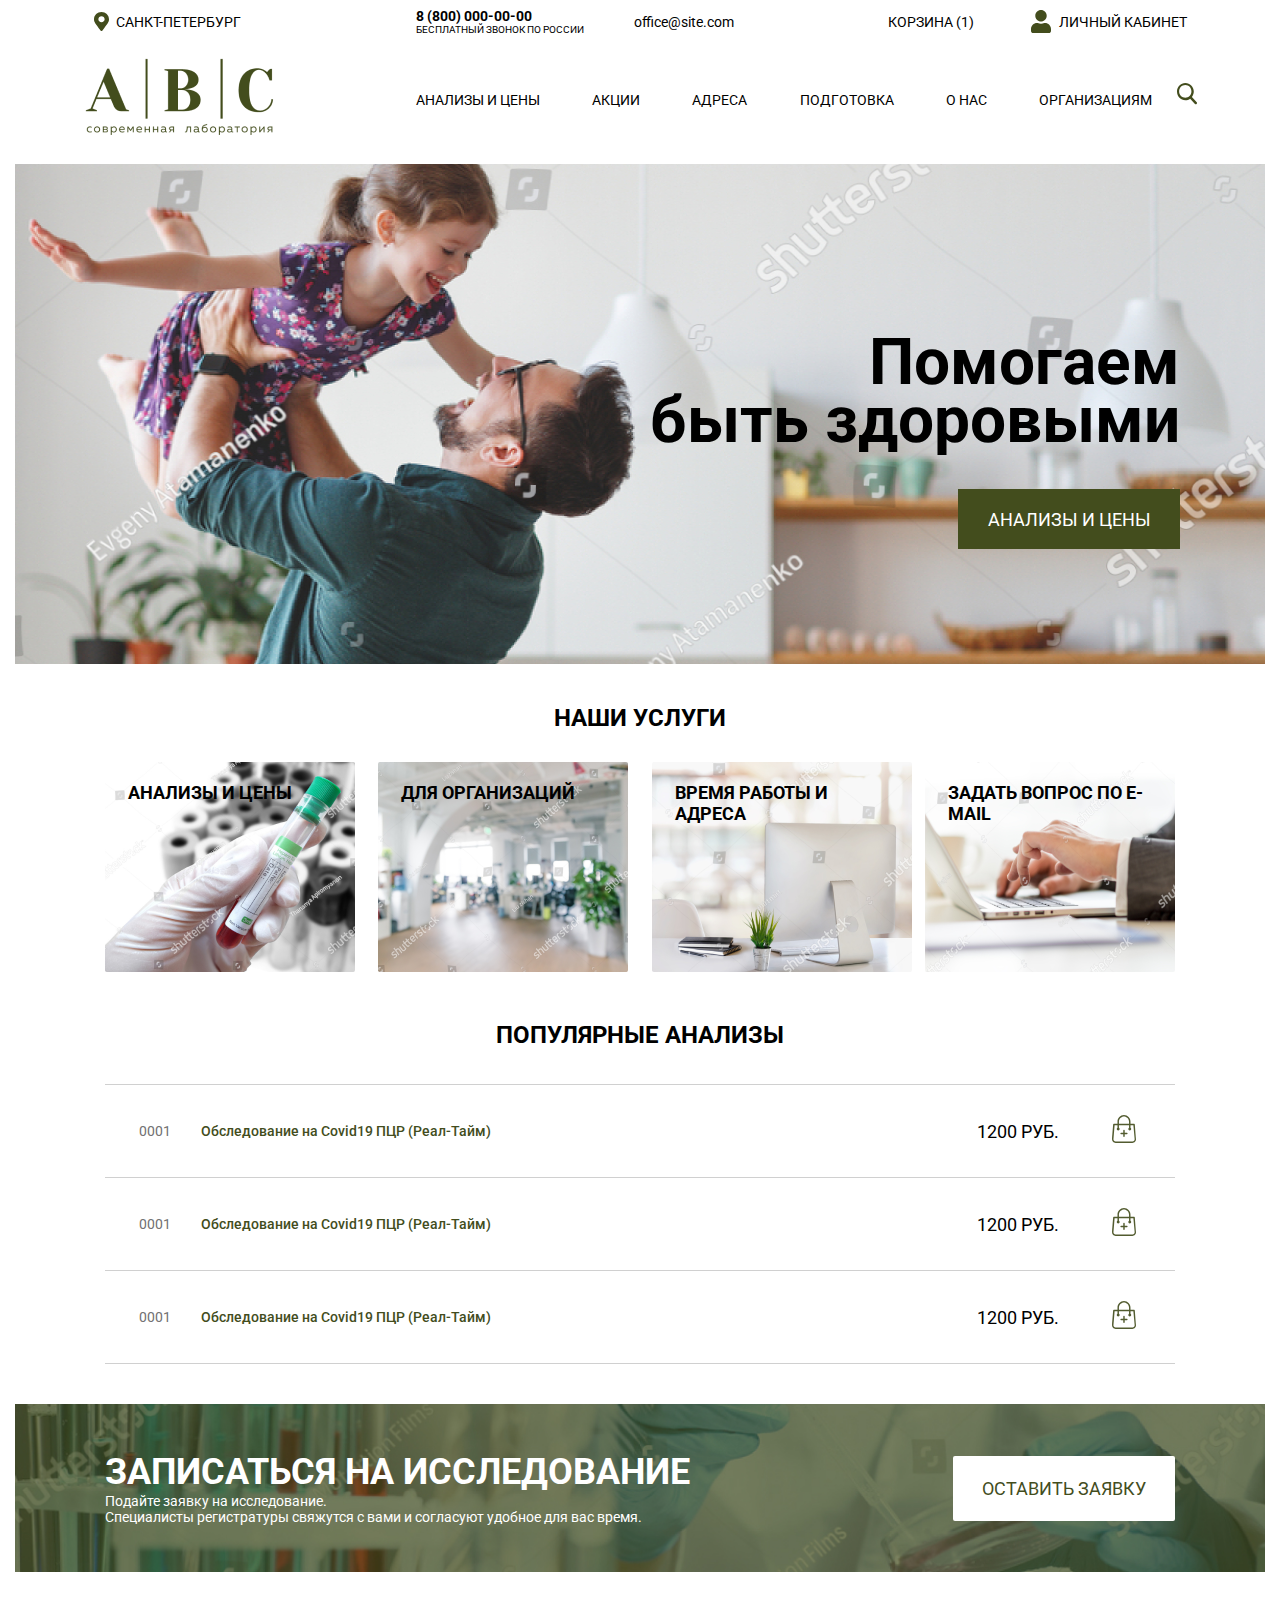
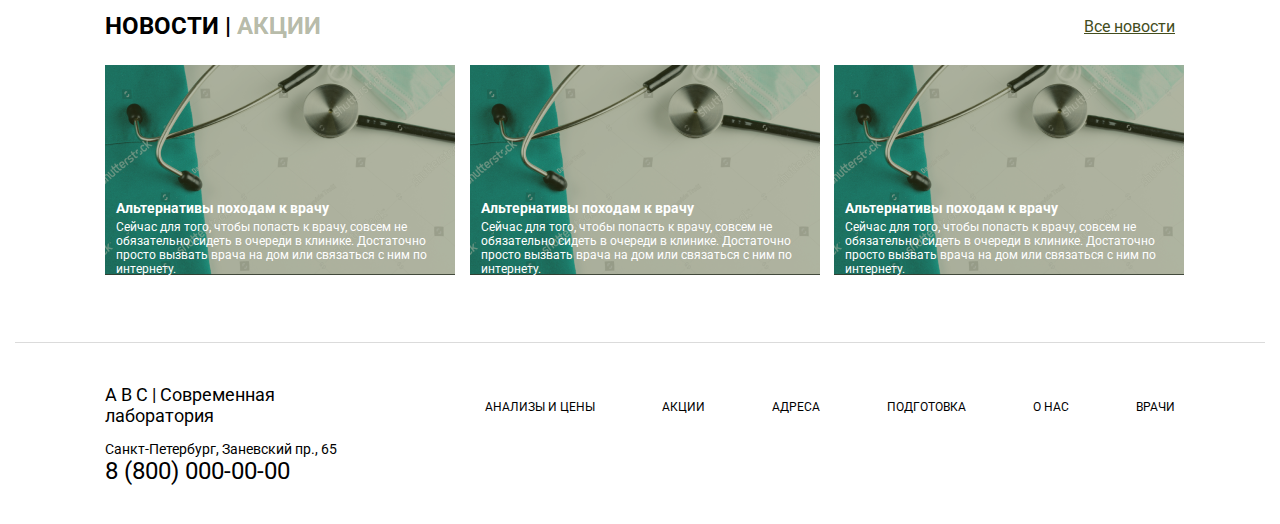
<file: index.html>
<!DOCTYPE html>
<html lang="en">
<head>
    <meta charset="UTF-8"/>
    <meta name="viewport" content="width=device-width, initial-scale=1.0"/>
    <link rel="preconnect" href="https://fonts.gstatic.com"/>
    <link rel="stylesheet" href="sass/style.css"/>
    <link
            href="https://fonts.googleapis.com/css2?family=Roboto:ital,wght@0,100;0,300;0,400;0,500;0,700;0,900;1,100;1,300;1,400;1,500;1,700;1,900&display=swap"
            rel="stylesheet"
    />
    <title>ABC - современная лаборатория</title>
</head>
<body>
<!-- HEADER -->
<header class="header">
    <div class='header__upper'>
        <div class="header__location">
            <svg viewBox="0 0 11 14" fill="none" xmlns="http://www.w3.org/2000/svg">
                <path d="M4.93476 13.7175C0.772578 7.95788 0 7.36676 0 5.25C0 2.3505 2.46242 0 5.5 0C8.53758 0 11 2.3505 11 5.25C11 7.36676 10.2274 7.95788 6.06524 13.7175C5.7921 14.0942 5.20787 14.0941 4.93476 13.7175ZM5.5 7.4375C6.76566 7.4375 7.79167 6.45813 7.79167 5.25C7.79167 4.04187 6.76566 3.0625 5.5 3.0625C4.23434 3.0625 3.20833 4.04187 3.20833 5.25C3.20833 6.45813 4.23434 7.4375 5.5 7.4375Z"
                      fill="#434D1D"/>
            </svg>
            Санкт-Петербург
        </div>
        <div class="header__contacts">
            <div class="header__phone">
                <a href="tel:">8 (800) 000-00-00</a><br>
                Бесплатный звонок по России
            </div>
            <div class="header__email">
                office@site.com
            </div>
        </div>
        <div class="header__personal">
            <div class="personal__cart">
                Корзина (1)
            </div>
            <div class="personal__profile">
                <svg viewBox="0 0 13 15" fill="none" xmlns="http://www.w3.org/2000/svg">
                    <path d="M6.5 7.5C8.55156 7.5 10.2143 5.82129 10.2143 3.75C10.2143 1.67871 8.55156 0 6.5 0C4.44844 0 2.78571 1.67871 2.78571 3.75C2.78571 5.82129 4.44844 7.5 6.5 7.5ZM9.1 8.4375H8.6154C7.9712 8.73633 7.25446 8.90625 6.5 8.90625C5.74554 8.90625 5.0317 8.73633 4.3846 8.4375H3.9C1.74687 8.4375 0 10.2012 0 12.375V13.5938C0 14.3701 0.623884 15 1.39286 15H11.6071C12.3761 15 13 14.3701 13 13.5938V12.375C13 10.2012 11.2531 8.4375 9.1 8.4375Z"
                          fill="#434D1D"/>
                </svg>
                личный кабинет
            </div>
        </div>
    </div>
    <div class="header__main">
        <div class="header__logo">
            <img src="./assets/imgs/logo.png" alt='ABC - современная лаборатория'/>
        </div>
        <nav class="header__nav nav">
            <ul class="nav__wrapper">
                <li class="nav__item">
                    <a href="#" class="nav__link">Анализы и цены</a>
                </li>
                <li class="nav__item">
                    <a href="#" class="nav__link">Акции</a>
                </li>
                <li class="nav__item">
                    <a href="#" class="nav__link">Адреса</a>
                </li>
                <li class="nav__item">
                    <a href="#" class="nav__link">Подготовка</a>
                </li>
                <li class="nav__item">
                    <a href="#" class="nav__link">О Нас</a>
                </li>
                <li class="nav__item">
                    <a href="#" class="nav__link">Организациям</a>
                </li>
            </ul>
            <svg viewBox="0 0 15 16" fill="none" xmlns="http://www.w3.org/2000/svg">
                <path d="M14.7894 14.4088L11.1801 10.5193C12.0604 9.28177 12.5886 7.8674 12.5886 6.45304C12.5886 2.82873 9.68354 0 6.25028 0C2.81703 0 0 2.82873 0 6.45304C0 10.0773 2.81703 12.9945 6.25028 12.9945C7.57076 12.9945 8.80321 12.6409 9.8596 11.8453L13.4689 15.7348C13.645 15.9116 13.821 16 14.0851 16C14.3492 16 14.5253 15.9116 14.6133 15.7348C14.7894 15.558 14.9655 15.3812 14.9655 15.116C15.0535 14.8508 14.9655 14.5856 14.7894 14.4088ZM10.828 6.36464C10.828 9.01657 8.71518 11.0497 6.25028 11.0497C3.78538 11.0497 1.58458 8.92818 1.58458 6.36464C1.58458 3.71271 3.60932 1.59116 6.25028 1.59116C8.89125 1.59116 10.828 3.71271 10.828 6.36464Z"
                      fill="#434D1D"/>
            </svg>
        </nav>
    </div>
</header>
<main class="main-content">
    <section class="banner__wrapper">
        Помогаем<br>
        быть здоровыми<br>
        <a href="#" class="banner__cta">
            Анализы и цены
        </a>
    </section>

    <section class="services">
        <div class="container">
            <h2>Наши услуги</h2>
            <div class="services__wrapper fl fl-sb fl-aic">
                <div class="services__card">
                    <img src='./assets/imgs/services_price.png' alt='Анализы и цены'/>
                    <a href="#" class="services__link">
                        Анализы и цены
                    </a>
                </div>
                <div class="services__card">
                    <img src='./assets/imgs/services_orgs.png' alt='Анализы и цены'/>
                    <a href="#" class="services__link">
                        Для организаций
                    </a>
                </div>
                <div class="services__card">
                    <img src='./assets/imgs/services_time.png' alt='Анализы и цены'/>
                    <a href="#" class="services__link">
                        Время работы и адреса
                    </a>
                </div>
                <div class="services__card">
                    <img src='./assets/imgs/services_question.png' alt='Анализы и цены'/>
                    <a href="#" class="services__link">
                        Задать вопрос по e-mail
                    </a>
                </div>
            </div>
        </div>
    </section>

    <section class="popular">
        <div class="container"><h2>Популярные анализы</h2>
            <div class="popular-items">
                <div class="item__id">0001</div>
                <div class="item_name">Обследование на Covid19 ПЦР (Реал-Тайм)</div>
                <div class="item__price">1200 руб.</div>
                <div class="item__add">
                    <svg width="24" height="28" viewBox="0 0 24 28" fill="none" xmlns="http://www.w3.org/2000/svg">
                        <path d="M5.48764 8.8421V6.63158C5.48764 2.94737 8.37588 0 11.9862 0C15.5965 0 18.4847 2.94737 18.4847 6.63158V8.8421H22.095C22.5282 8.8421 22.817 9.13684 22.817 9.57895C22.817 9.57895 23.5391 19.0105 23.9723 24.0211C24.1167 25.0526 23.6835 26.0842 22.9615 26.8211C22.3838 27.5579 21.3729 28 20.362 28H3.61029C2.59941 28 1.58853 27.5579 1.01088 26.8211C0.288824 26.0842 0 25.0526 0 24.0211C0.433235 18.8632 1.15529 9.57895 1.15529 9.57895C1.15529 9.13684 1.44412 8.8421 1.87735 8.8421H5.48764ZM18.4847 10.3158V12.6737C18.9179 12.9684 19.2067 13.4105 19.2067 14C19.2067 14.8842 18.6291 15.4737 17.7626 15.4737C16.8962 15.4737 16.3185 14.8842 16.3185 14C16.3185 13.4105 16.6073 12.9684 17.0406 12.6737V10.3158H6.93176V12.6737C7.36499 12.9684 7.65382 13.4105 7.65382 14C7.65382 14.8842 7.07617 15.4737 6.2097 15.4737C5.34323 15.4737 4.76558 14.8842 4.76558 14C4.76558 13.4105 5.05441 12.9684 5.48764 12.6737V10.3158H2.59941L1.44412 24.1684C1.44412 24.7579 1.58853 25.3474 2.02176 25.7895C2.455 26.2316 3.03264 26.5263 3.61029 26.5263H20.5065C21.0841 26.5263 21.6617 26.2316 22.095 25.7895C22.5282 25.3474 22.6726 24.7579 22.6726 24.1684L21.3729 10.3158H18.4847ZM11.2641 17.6842V15.4737C11.2641 15.0316 11.5529 14.7368 11.9862 14.7368C12.4194 14.7368 12.7082 15.0316 12.7082 15.4737V17.6842H14.8744C15.3076 17.6842 15.5965 17.9789 15.5965 18.4211C15.5965 18.8632 15.3076 19.1579 14.8744 19.1579H12.7082V21.3684C12.7082 21.8105 12.4194 22.1053 11.9862 22.1053C11.5529 22.1053 11.2641 21.8105 11.2641 21.3684V19.1579H9.09793C8.6647 19.1579 8.37588 18.8632 8.37588 18.4211C8.37588 17.9789 8.6647 17.6842 9.09793 17.6842H11.2641ZM17.0406 8.8421V6.63158C17.0406 3.83158 14.73 1.47368 11.9862 1.47368C9.24234 1.47368 6.93176 3.83158 6.93176 6.63158V8.8421H17.0406Z"
                              fill="#434D1D" fill-opacity="0.92"/>
                    </svg>
                </div>
            </div>
            <div class="popular-items">
                <div class="item__id">0001</div>
                <div class="item_name">Обследование на Covid19 ПЦР (Реал-Тайм)</div>
                <div class="item__price">1200 руб.</div>
                <div class="item__add">
                    <svg width="24" height="28" viewBox="0 0 24 28" fill="none" xmlns="http://www.w3.org/2000/svg">
                        <path d="M5.48764 8.8421V6.63158C5.48764 2.94737 8.37588 0 11.9862 0C15.5965 0 18.4847 2.94737 18.4847 6.63158V8.8421H22.095C22.5282 8.8421 22.817 9.13684 22.817 9.57895C22.817 9.57895 23.5391 19.0105 23.9723 24.0211C24.1167 25.0526 23.6835 26.0842 22.9615 26.8211C22.3838 27.5579 21.3729 28 20.362 28H3.61029C2.59941 28 1.58853 27.5579 1.01088 26.8211C0.288824 26.0842 0 25.0526 0 24.0211C0.433235 18.8632 1.15529 9.57895 1.15529 9.57895C1.15529 9.13684 1.44412 8.8421 1.87735 8.8421H5.48764ZM18.4847 10.3158V12.6737C18.9179 12.9684 19.2067 13.4105 19.2067 14C19.2067 14.8842 18.6291 15.4737 17.7626 15.4737C16.8962 15.4737 16.3185 14.8842 16.3185 14C16.3185 13.4105 16.6073 12.9684 17.0406 12.6737V10.3158H6.93176V12.6737C7.36499 12.9684 7.65382 13.4105 7.65382 14C7.65382 14.8842 7.07617 15.4737 6.2097 15.4737C5.34323 15.4737 4.76558 14.8842 4.76558 14C4.76558 13.4105 5.05441 12.9684 5.48764 12.6737V10.3158H2.59941L1.44412 24.1684C1.44412 24.7579 1.58853 25.3474 2.02176 25.7895C2.455 26.2316 3.03264 26.5263 3.61029 26.5263H20.5065C21.0841 26.5263 21.6617 26.2316 22.095 25.7895C22.5282 25.3474 22.6726 24.7579 22.6726 24.1684L21.3729 10.3158H18.4847ZM11.2641 17.6842V15.4737C11.2641 15.0316 11.5529 14.7368 11.9862 14.7368C12.4194 14.7368 12.7082 15.0316 12.7082 15.4737V17.6842H14.8744C15.3076 17.6842 15.5965 17.9789 15.5965 18.4211C15.5965 18.8632 15.3076 19.1579 14.8744 19.1579H12.7082V21.3684C12.7082 21.8105 12.4194 22.1053 11.9862 22.1053C11.5529 22.1053 11.2641 21.8105 11.2641 21.3684V19.1579H9.09793C8.6647 19.1579 8.37588 18.8632 8.37588 18.4211C8.37588 17.9789 8.6647 17.6842 9.09793 17.6842H11.2641ZM17.0406 8.8421V6.63158C17.0406 3.83158 14.73 1.47368 11.9862 1.47368C9.24234 1.47368 6.93176 3.83158 6.93176 6.63158V8.8421H17.0406Z"
                              fill="#434D1D" fill-opacity="0.92"/>
                    </svg>
                </div>
            </div>
            <div class="popular-items">
                <div class="item__id">0001</div>
                <div class="item_name">Обследование на Covid19 ПЦР (Реал-Тайм)</div>
                <div class="item__price">1200 руб.</div>
                <div class="item__add">
                    <svg width="24" height="28" viewBox="0 0 24 28" fill="none" xmlns="http://www.w3.org/2000/svg">
                        <path d="M5.48764 8.8421V6.63158C5.48764 2.94737 8.37588 0 11.9862 0C15.5965 0 18.4847 2.94737 18.4847 6.63158V8.8421H22.095C22.5282 8.8421 22.817 9.13684 22.817 9.57895C22.817 9.57895 23.5391 19.0105 23.9723 24.0211C24.1167 25.0526 23.6835 26.0842 22.9615 26.8211C22.3838 27.5579 21.3729 28 20.362 28H3.61029C2.59941 28 1.58853 27.5579 1.01088 26.8211C0.288824 26.0842 0 25.0526 0 24.0211C0.433235 18.8632 1.15529 9.57895 1.15529 9.57895C1.15529 9.13684 1.44412 8.8421 1.87735 8.8421H5.48764ZM18.4847 10.3158V12.6737C18.9179 12.9684 19.2067 13.4105 19.2067 14C19.2067 14.8842 18.6291 15.4737 17.7626 15.4737C16.8962 15.4737 16.3185 14.8842 16.3185 14C16.3185 13.4105 16.6073 12.9684 17.0406 12.6737V10.3158H6.93176V12.6737C7.36499 12.9684 7.65382 13.4105 7.65382 14C7.65382 14.8842 7.07617 15.4737 6.2097 15.4737C5.34323 15.4737 4.76558 14.8842 4.76558 14C4.76558 13.4105 5.05441 12.9684 5.48764 12.6737V10.3158H2.59941L1.44412 24.1684C1.44412 24.7579 1.58853 25.3474 2.02176 25.7895C2.455 26.2316 3.03264 26.5263 3.61029 26.5263H20.5065C21.0841 26.5263 21.6617 26.2316 22.095 25.7895C22.5282 25.3474 22.6726 24.7579 22.6726 24.1684L21.3729 10.3158H18.4847ZM11.2641 17.6842V15.4737C11.2641 15.0316 11.5529 14.7368 11.9862 14.7368C12.4194 14.7368 12.7082 15.0316 12.7082 15.4737V17.6842H14.8744C15.3076 17.6842 15.5965 17.9789 15.5965 18.4211C15.5965 18.8632 15.3076 19.1579 14.8744 19.1579H12.7082V21.3684C12.7082 21.8105 12.4194 22.1053 11.9862 22.1053C11.5529 22.1053 11.2641 21.8105 11.2641 21.3684V19.1579H9.09793C8.6647 19.1579 8.37588 18.8632 8.37588 18.4211C8.37588 17.9789 8.6647 17.6842 9.09793 17.6842H11.2641ZM17.0406 8.8421V6.63158C17.0406 3.83158 14.73 1.47368 11.9862 1.47368C9.24234 1.47368 6.93176 3.83158 6.93176 6.63158V8.8421H17.0406Z"
                              fill="#434D1D" fill-opacity="0.92"/>
                    </svg>
                </div>
            </div>
        </div>
    </section>

    <section class="research">
        <div class="research__text">
            <h2>Записаться на исследование</h2>
            Подайте заявку на исследование.<br>
            Специалисты регистратуры свяжутся с вами и согласуют удобное для вас время.
        </div>
        <a class="research__cta" href="#">
            Оставить заявку
        </a>
    </section>

    <section class="news">
        <div class="container">
            <div class="news__header fl fl-sb">
                <div class="news__switch">
                    <a class="display-news btn btn-active">
                        Новости
                    </a>
                    |
                    <a class="display-sales btn">
                        Акции
                    </a>
                </div>
                <a class='news__link' href="#">
                    Все новости
                </a>
            </div>
            <div class="news__body">
                <a class="news__post" href="#">
                    <img src='./assets/imgs/news1.png' alt=''/>
                    <h3>Альтернативы походам к врачу</h3>
                    <p>
                        Сейчас для того, чтобы попасть к врачу, совсем не обязательно сидеть в очереди в
                        клинике. Достаточно
                        просто вызвать врача на дом или связаться с ним по интернету.
                    </p>
                </a>
                <a class="news__post" href="#">
                    <img src='./assets/imgs/news1.png' alt=''/>
                    <h3>Альтернативы походам к врачу</h3>
                    <p>
                        Сейчас для того, чтобы попасть к врачу, совсем не обязательно сидеть в очереди в
                        клинике. Достаточно
                        просто вызвать врача на дом или связаться с ним по интернету.
                    </p>
                </a>
                <a class="news__post" href="#">
                    <img src='./assets/imgs/news1.png' alt=''/>
                    <h3>Альтернативы походам к врачу</h3>
                    <p>
                        Сейчас для того, чтобы попасть к врачу, совсем не обязательно сидеть в очереди в
                        клинике. Достаточно
                        просто вызвать врача на дом или связаться с ним по интернету.
                    </p>
                </a>
            </div>
        </div>
    </section>
</main>
<footer class="footer">
    <div class="container">
        <div class="footer__top">
            <div class="footer__about">
                A B C | Современная лаборатория
            </div>
            <div class="footer__nav">
                <ul>
                    <li>
                        <a href="#">Анализы и цены</a>
                    </li>
                    <li>
                        <a href="#">Акции</a>
                    </li>
                    <li>
                        <a href="#">Адреса</a>
                    </li>
                    <li>
                        <a href="#">подготовка</a>
                    </li>
                    <li>
                        <a href="#">о нас</a>
                    </li>
                    <li>
                        <a href="#">врачи</a>
                    </li>
                </ul>
            </div>
        </div>
        <div class="footer__bottom">
            <div class="footer__address">Санкт-Петербург, Заневский пр., 65</div>
            <a class="footer__phone" href="tel:">8 (800) 000-00-00</a>
        </div>
    </div>
</footer>
</body>
</html>
</file>
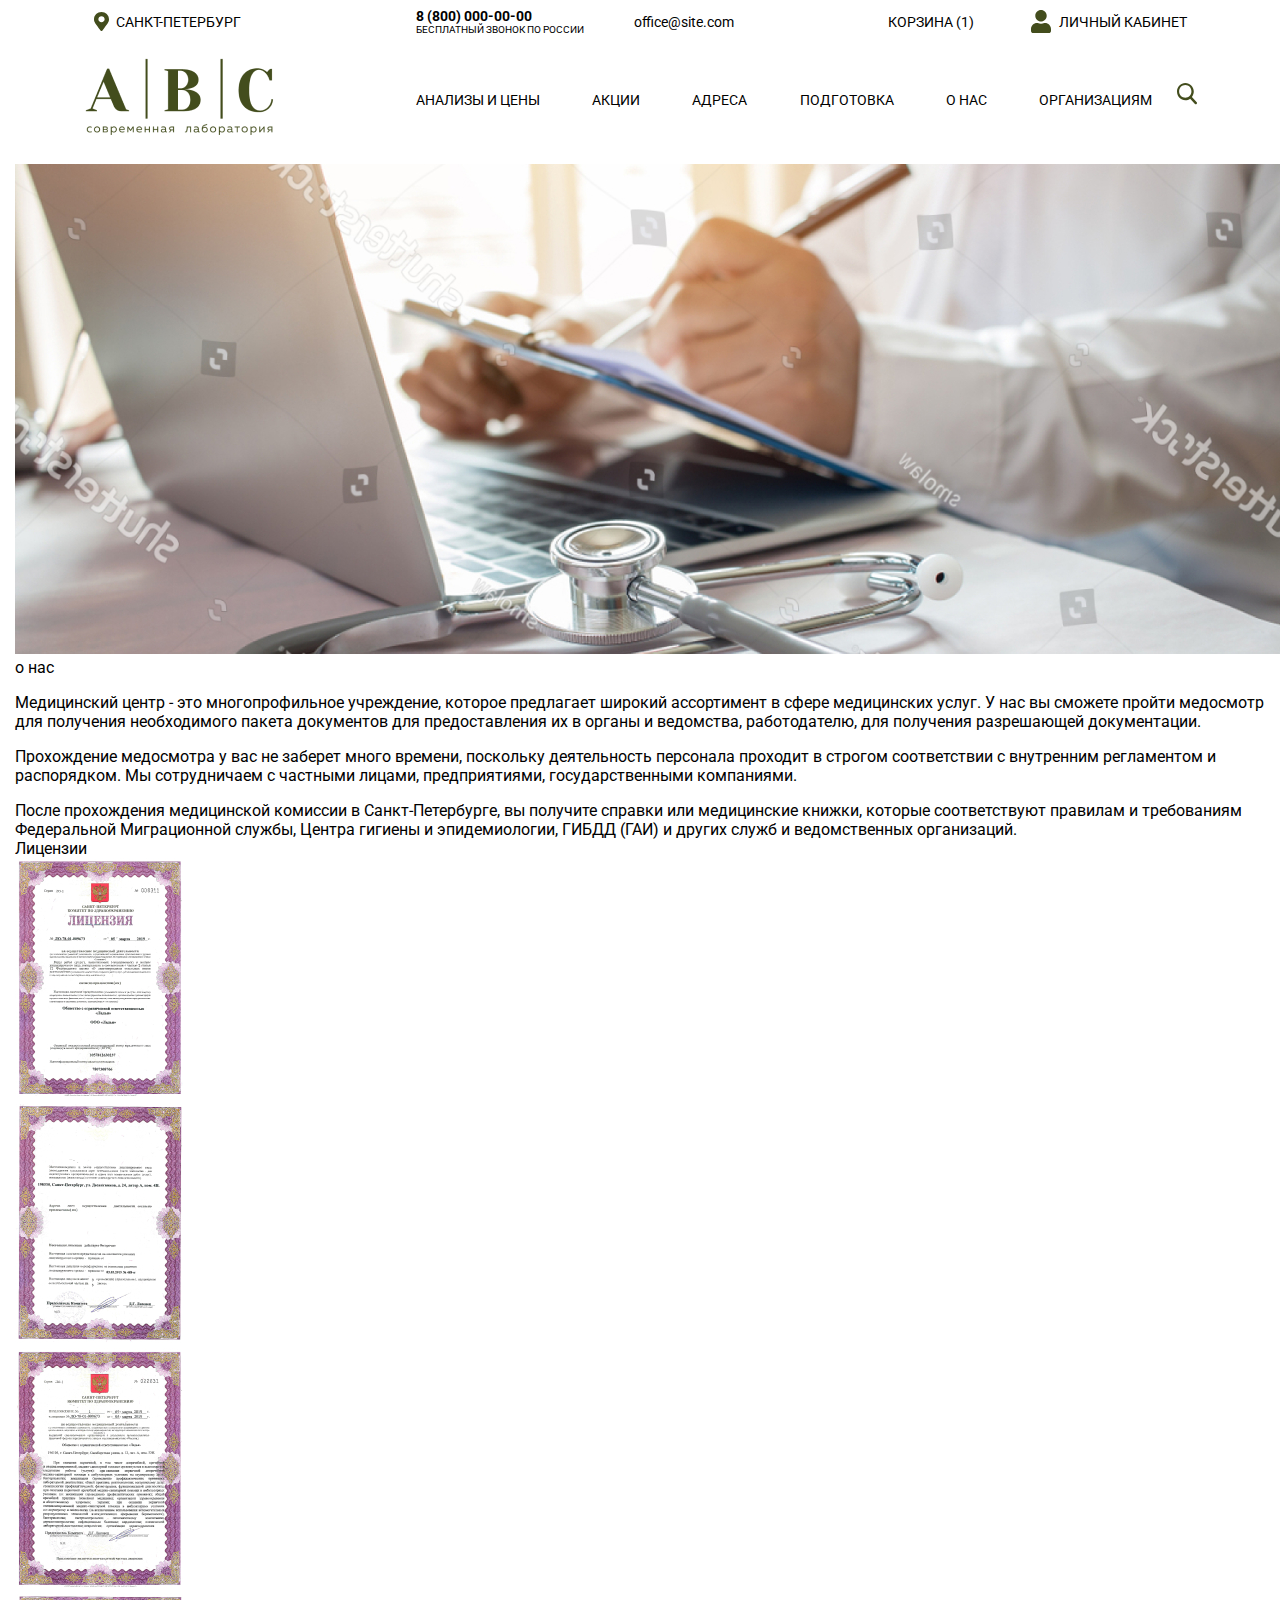
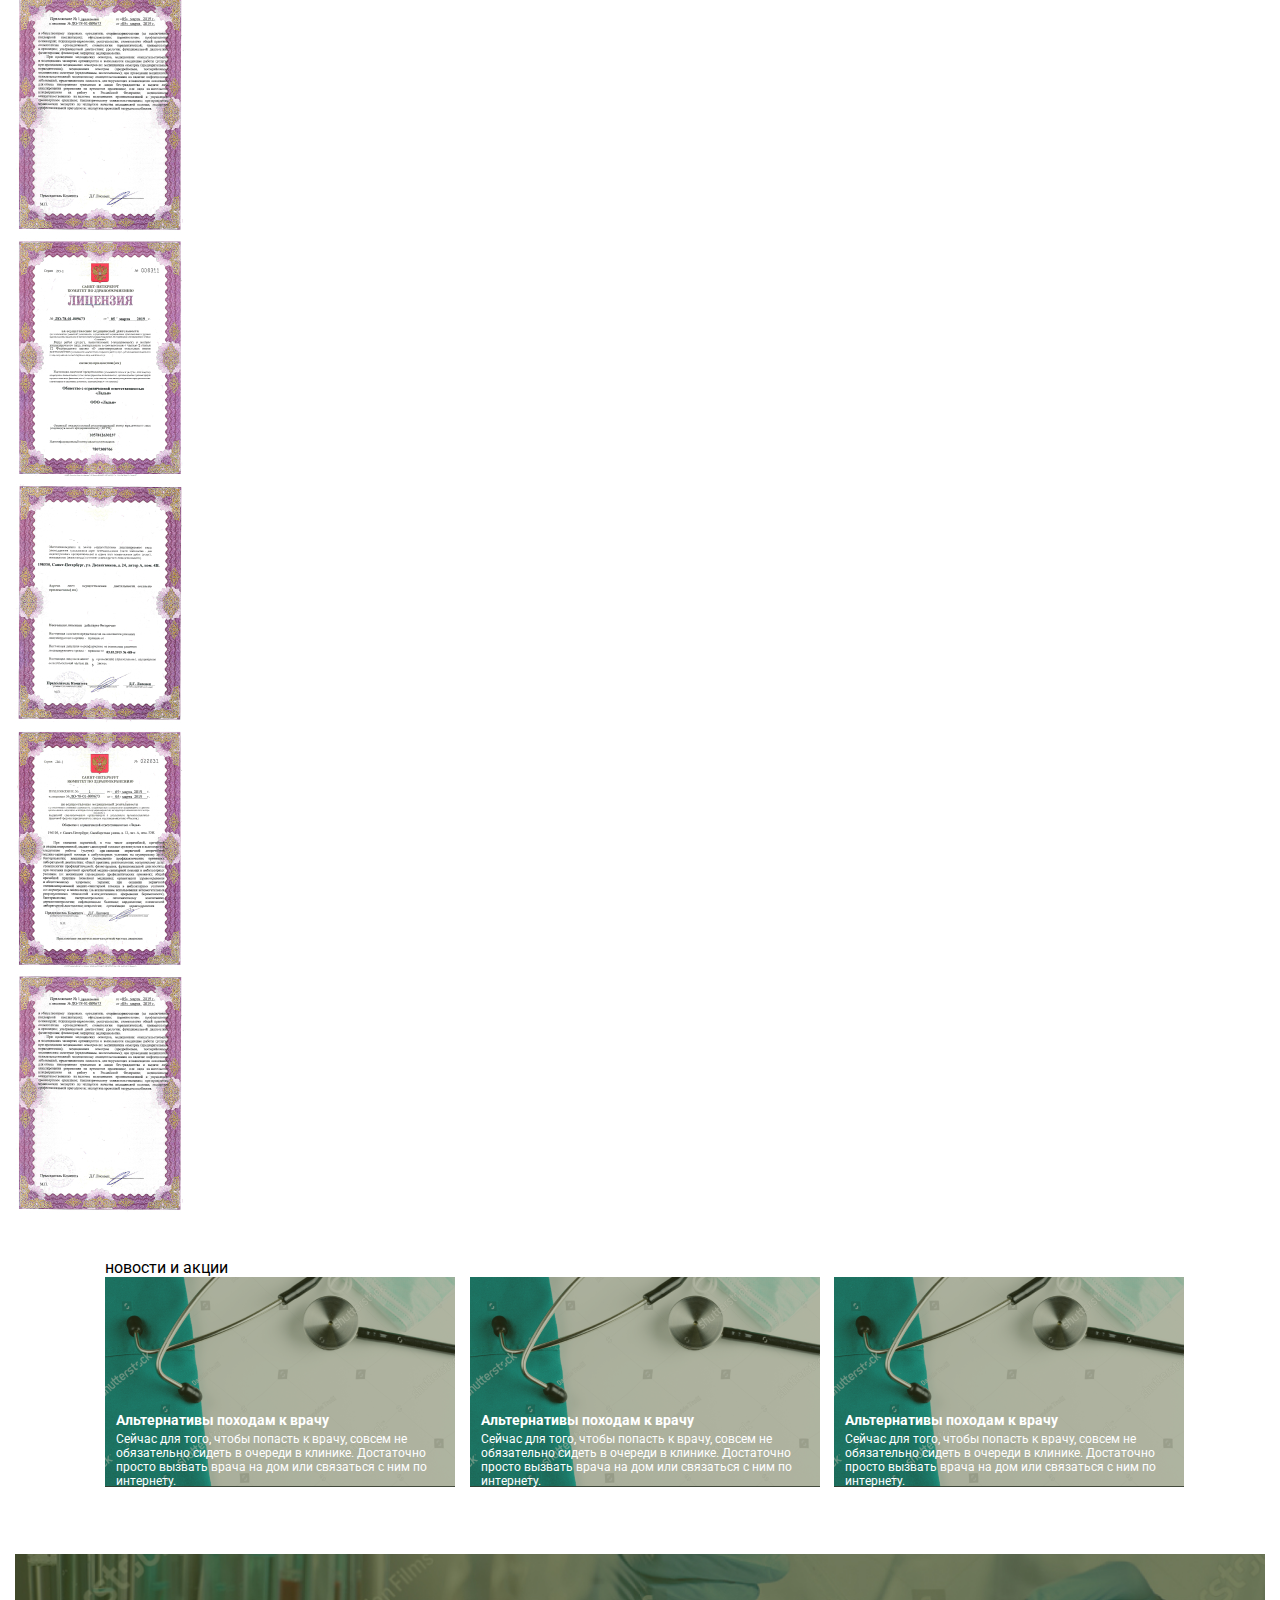
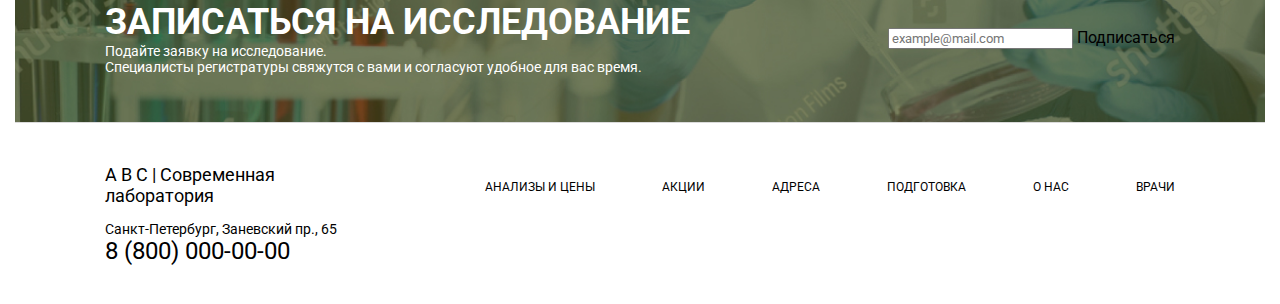
<file: about.html>
<!DOCTYPE html>
<html lang="en">
<head>
    <meta charset="UTF-8"/>
    <meta name="viewport" content="width=device-width, initial-scale=1.0"/>
    <link rel="preconnect" href="https://fonts.gstatic.com"/>
    <link rel="stylesheet" href="sass/style.css"/>
    <link
            href="https://fonts.googleapis.com/css2?family=Roboto:ital,wght@0,100;0,300;0,400;0,500;0,700;0,900;1,100;1,300;1,400;1,500;1,700;1,900&display=swap"
            rel="stylesheet"
    />
    <title>ABC - современная лаборатория</title>
</head>
<body>
<!-- HEADER -->
<header class="header">
    <div class='header__upper'>
        <div class="header__location">
            <svg viewBox="0 0 11 14" fill="none" xmlns="http://www.w3.org/2000/svg">
                <path d="M4.93476 13.7175C0.772578 7.95788 0 7.36676 0 5.25C0 2.3505 2.46242 0 5.5 0C8.53758 0 11 2.3505 11 5.25C11 7.36676 10.2274 7.95788 6.06524 13.7175C5.7921 14.0942 5.20787 14.0941 4.93476 13.7175ZM5.5 7.4375C6.76566 7.4375 7.79167 6.45813 7.79167 5.25C7.79167 4.04187 6.76566 3.0625 5.5 3.0625C4.23434 3.0625 3.20833 4.04187 3.20833 5.25C3.20833 6.45813 4.23434 7.4375 5.5 7.4375Z"
                      fill="#434D1D"/>
            </svg>
            Санкт-Петербург
        </div>
        <div class="header__contacts">
            <div class="header__phone">
                <a href="tel:">8 (800) 000-00-00</a><br>
                Бесплатный звонок по России
            </div>
            <div class="header__email">
                office@site.com
            </div>
        </div>
        <div class="header__personal">
            <div class="personal__cart">
                Корзина (1)
            </div>
            <div class="personal__profile">
                <svg viewBox="0 0 13 15" fill="none" xmlns="http://www.w3.org/2000/svg">
                    <path d="M6.5 7.5C8.55156 7.5 10.2143 5.82129 10.2143 3.75C10.2143 1.67871 8.55156 0 6.5 0C4.44844 0 2.78571 1.67871 2.78571 3.75C2.78571 5.82129 4.44844 7.5 6.5 7.5ZM9.1 8.4375H8.6154C7.9712 8.73633 7.25446 8.90625 6.5 8.90625C5.74554 8.90625 5.0317 8.73633 4.3846 8.4375H3.9C1.74687 8.4375 0 10.2012 0 12.375V13.5938C0 14.3701 0.623884 15 1.39286 15H11.6071C12.3761 15 13 14.3701 13 13.5938V12.375C13 10.2012 11.2531 8.4375 9.1 8.4375Z"
                          fill="#434D1D"/>
                </svg>
                личный кабинет
            </div>
        </div>
    </div>
    <div class="header__main">
        <div class="header__logo">
            <img src="./assets/imgs/logo.png" alt='ABC - современная лаборатория'/>
        </div>
        <nav class="header__nav nav">
            <ul class="nav__wrapper">
                <li class="nav__item">
                    <a href="#" class="nav__link">Анализы и цены</a>
                </li>
                <li class="nav__item">
                    <a href="#" class="nav__link">Акции</a>
                </li>
                <li class="nav__item">
                    <a href="#" class="nav__link">Адреса</a>
                </li>
                <li class="nav__item">
                    <a href="#" class="nav__link">Подготовка</a>
                </li>
                <li class="nav__item">
                    <a href="#" class="nav__link">О Нас</a>
                </li>
                <li class="nav__item">
                    <a href="#" class="nav__link">Организациям</a>
                </li>
            </ul>
            <svg viewBox="0 0 15 16" fill="none" xmlns="http://www.w3.org/2000/svg">
                <path d="M14.7894 14.4088L11.1801 10.5193C12.0604 9.28177 12.5886 7.8674 12.5886 6.45304C12.5886 2.82873 9.68354 0 6.25028 0C2.81703 0 0 2.82873 0 6.45304C0 10.0773 2.81703 12.9945 6.25028 12.9945C7.57076 12.9945 8.80321 12.6409 9.8596 11.8453L13.4689 15.7348C13.645 15.9116 13.821 16 14.0851 16C14.3492 16 14.5253 15.9116 14.6133 15.7348C14.7894 15.558 14.9655 15.3812 14.9655 15.116C15.0535 14.8508 14.9655 14.5856 14.7894 14.4088ZM10.828 6.36464C10.828 9.01657 8.71518 11.0497 6.25028 11.0497C3.78538 11.0497 1.58458 8.92818 1.58458 6.36464C1.58458 3.71271 3.60932 1.59116 6.25028 1.59116C8.89125 1.59116 10.828 3.71271 10.828 6.36464Z"
                      fill="#434D1D"/>
            </svg>
        </nav>
    </div>
</header>
<main>
    <section class="about__banner">
        <img src="assets/imgs/banner.jpg" alt="">
    </section>
    <section class="about__desc">
        <div class="common-title">о нас</div>
        <div class="about__text">
            <p>Медицинский центр - это многопрофильное учреждение, которое предлагает широкий ассортимент в сфере
                медицинских услуг. У нас вы сможете пройти медосмотр для получения необходимого пакета документов для
                предоставления их в органы и ведомства, работодателю, для получения разрешающей документации.</p>

            <p>Прохождение медосмотра у вас не заберет много времени, поскольку деятельность персонала проходит в
                строгом соответствии с внутренним регламентом и распорядком. Мы сотрудничаем с частными лицами,
                предприятиями, государственными компаниями.</p>

            <p>После прохождения медицинской комиссии в Санкт-Петербурге, вы получите справки или медицинские книжки,
                которые соответствуют правилам и требованиям Федеральной Миграционной службы, Центра гигиены и
                эпидемиологии, ГИБДД (ГАИ) и других служб и ведомственных организаций.</p>
        </div>
    </section>
    <section class="about__licenses">
        <div class="common-title">Лицензии</div>
        <div class="about__licenses-wrapper">
            <div class="about__licenses-item">
                <img src="assets/imgs/l01.jpg" alt="">
            </div>
            <div class="about__licenses-item">
                <img src="assets/imgs/l02.jpg" alt="">
            </div>
            <div class="about__licenses-item">
                <img src="assets/imgs/l03.jpg" alt="">
            </div>
            <div class="about__licenses-item">
                <img src="assets/imgs/l04.jpg" alt="">
            </div>
            <div class="about__licenses-item">
                <img src="assets/imgs/l01.jpg" alt="">
            </div>
            <div class="about__licenses-item">
                <img src="assets/imgs/l02.jpg" alt="">
            </div>
            <div class="about__licenses-item">
                <img src="assets/imgs/l03.jpg" alt="">
            </div>
            <div class="about__licenses-item">
                <img src="assets/imgs/l04.jpg" alt="">
            </div>
        </div>
    </section>
    <section class="news">
        <div class="container">
            <div class="news__titlev2">новости и акции</div>
            <div class="news__body">
                <a class="news__post" href="#">
                    <img src='./assets/imgs/news1.png' alt=''/>
                    <h3>Альтернативы походам к врачу</h3>
                    <p>
                        Сейчас для того, чтобы попасть к врачу, совсем не обязательно сидеть в очереди в
                        клинике. Достаточно
                        просто вызвать врача на дом или связаться с ним по интернету.
                    </p>
                </a>
                <a class="news__post" href="#">
                    <img src='./assets/imgs/news1.png' alt=''/>
                    <h3>Альтернативы походам к врачу</h3>
                    <p>
                        Сейчас для того, чтобы попасть к врачу, совсем не обязательно сидеть в очереди в
                        клинике. Достаточно
                        просто вызвать врача на дом или связаться с ним по интернету.
                    </p>
                </a>
                <a class="news__post" href="#">
                    <img src='./assets/imgs/news1.png' alt=''/>
                    <h3>Альтернативы походам к врачу</h3>
                    <p>
                        Сейчас для того, чтобы попасть к врачу, совсем не обязательно сидеть в очереди в
                        клинике. Достаточно
                        просто вызвать врача на дом или связаться с ним по интернету.
                    </p>
                </a>
            </div>
        </div>
    </section>
    <section class="research">
        <div class="research__text">
            <h2>Записаться на исследование</h2>
            Подайте заявку на исследование.<br>
            Специалисты регистратуры свяжутся с вами и согласуют удобное для вас время.
        </div>
        <div class="research__right">
            <input type="email" placeholder="example@mail.com" class="research__input">
            <a class="research__link" href="#">
                Подписаться
            </a>
        </div>
    </section>
</main>
<script type="text/javascript" charset="utf-8" async src="https://api-maps.yandex.ru/services/constructor/1.0/js/?um=constructor%3A3dd7a6d0d63ec0495d5f3f517a926466c667be5a0ce583cd4b636f12749c5776&amp;width=100%25&amp;height=500&amp;lang=ru_RU&amp;scroll=true"></script>
<footer class="footer">
    <div class="container">
        <div class="footer__top">
            <div class="footer__about">
                A B C | Современная лаборатория
            </div>
            <div class="footer__nav">
                <ul>
                    <li>
                        <a href="#">Анализы и цены</a>
                    </li>
                    <li>
                        <a href="#">Акции</a>
                    </li>
                    <li>
                        <a href="#">Адреса</a>
                    </li>
                    <li>
                        <a href="#">подготовка</a>
                    </li>
                    <li>
                        <a href="#">о нас</a>
                    </li>
                    <li>
                        <a href="#">врачи</a>
                    </li>
                </ul>
            </div>
        </div>
        <div class="footer__bottom">
            <div class="footer__address">Санкт-Петербург, Заневский пр., 65</div>
            <a class="footer__phone" href="tel:">8 (800) 000-00-00</a>
        </div>
    </div>
</footer>
</file>
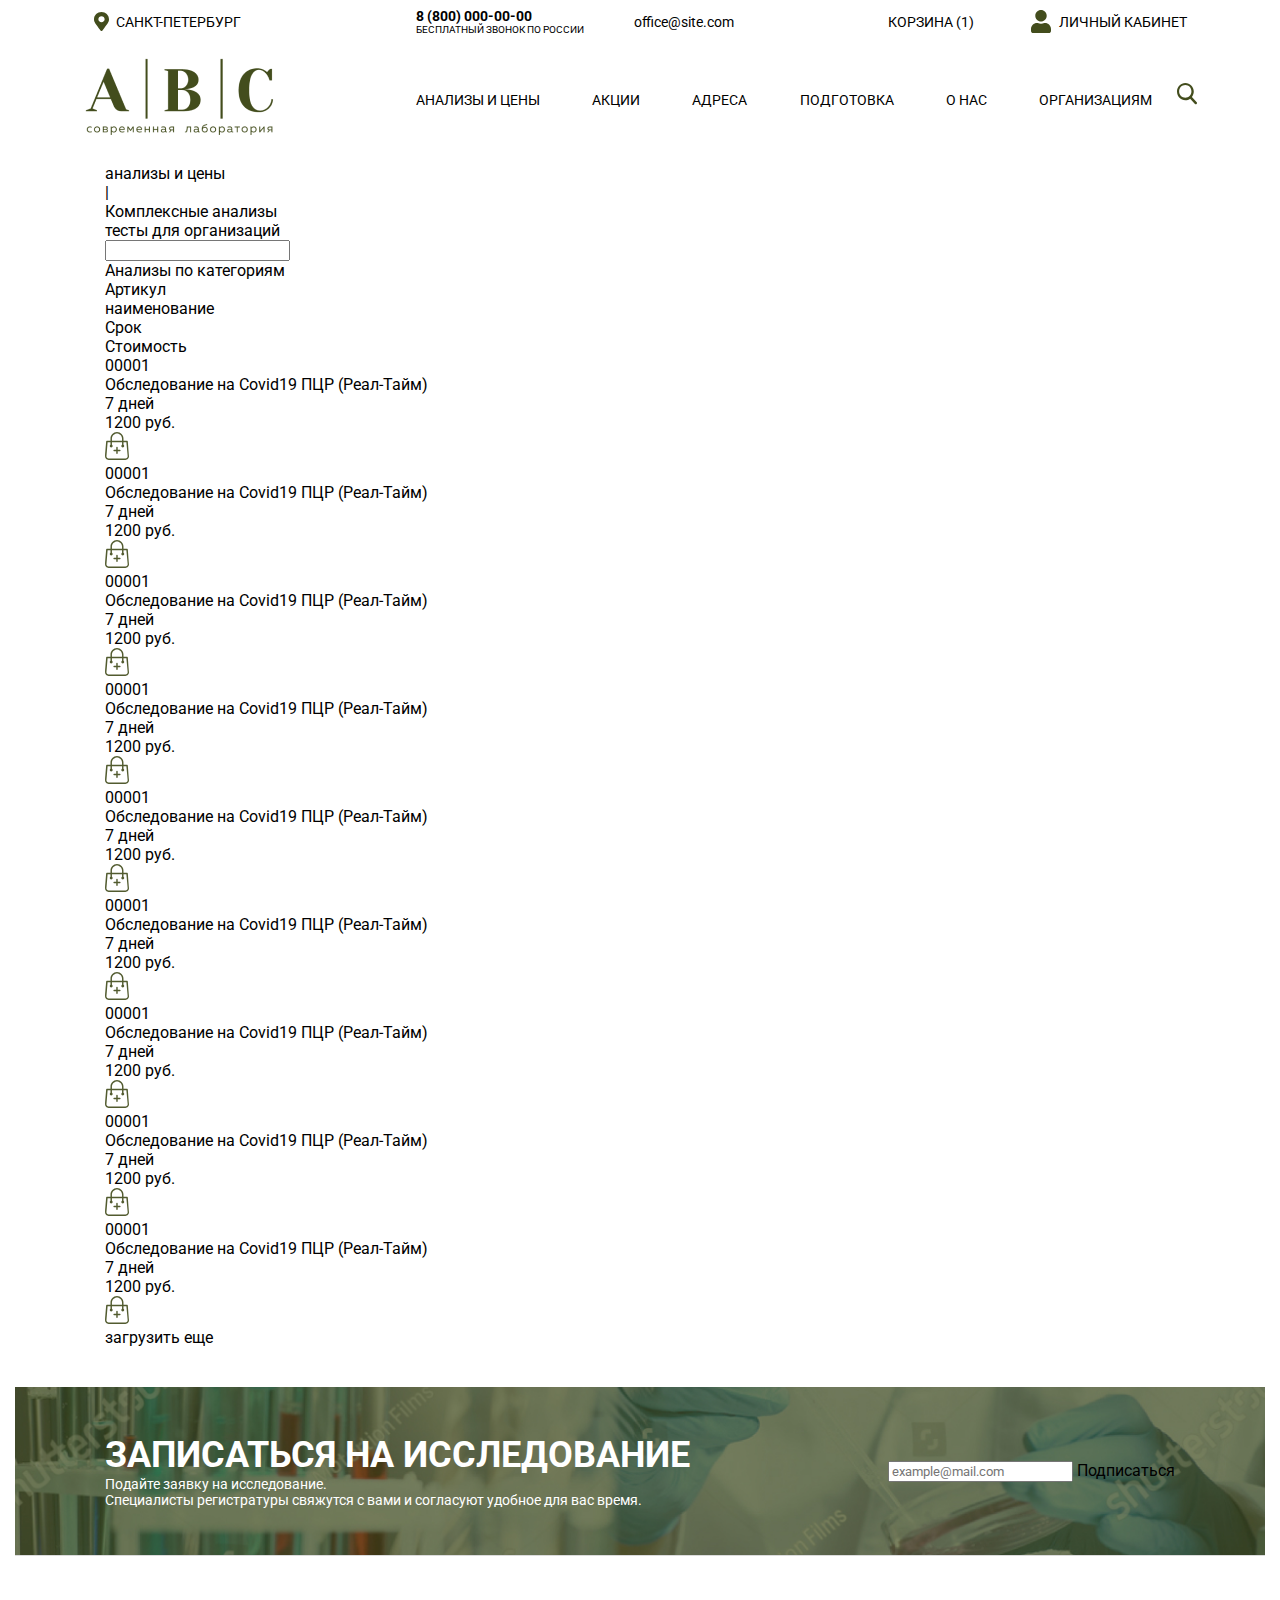
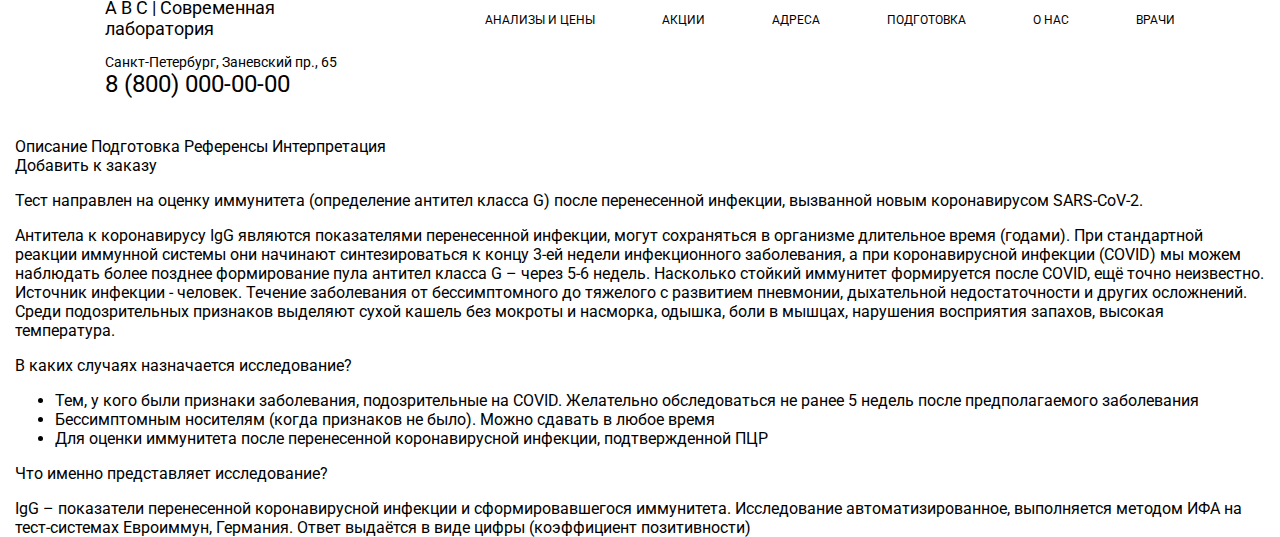
<file: analyzes.html>
<!DOCTYPE html>
<html lang="en">
<head>
    <meta charset="UTF-8"/>
    <meta name="viewport" content="width=device-width, initial-scale=1.0"/>
    <link rel="preconnect" href="https://fonts.gstatic.com"/>
    <link rel="stylesheet" href="sass/style.css"/>
    <link
            href="https://fonts.googleapis.com/css2?family=Roboto:ital,wght@0,100;0,300;0,400;0,500;0,700;0,900;1,100;1,300;1,400;1,500;1,700;1,900&display=swap"
            rel="stylesheet"
    />
    <script src="https://code.jquery.com/jquery-3.5.1.min.js" integrity="sha256-9/aliU8dGd2tb6OSsuzixeV4y/faTqgFtohetphbbj0=" crossorigin="anonymous"></script>
    <title>ABC - современная лаборатория</title>
</head>
<body>
<!-- HEADER -->
<header class="header">
    <div class='header__upper'>
        <div class="header__location">
            <svg viewBox="0 0 11 14" fill="none" xmlns="http://www.w3.org/2000/svg">
                <path d="M4.93476 13.7175C0.772578 7.95788 0 7.36676 0 5.25C0 2.3505 2.46242 0 5.5 0C8.53758 0 11 2.3505 11 5.25C11 7.36676 10.2274 7.95788 6.06524 13.7175C5.7921 14.0942 5.20787 14.0941 4.93476 13.7175ZM5.5 7.4375C6.76566 7.4375 7.79167 6.45813 7.79167 5.25C7.79167 4.04187 6.76566 3.0625 5.5 3.0625C4.23434 3.0625 3.20833 4.04187 3.20833 5.25C3.20833 6.45813 4.23434 7.4375 5.5 7.4375Z"
                      fill="#434D1D"/>
            </svg>
            Санкт-Петербург
        </div>
        <div class="header__contacts">
            <div class="header__phone">
                <a href="tel:">8 (800) 000-00-00</a><br>
                Бесплатный звонок по России
            </div>
            <div class="header__email">
                office@site.com
            </div>
        </div>
        <div class="header__personal">
            <div class="personal__cart">
                Корзина (1)
            </div>
            <div class="personal__profile">
                <svg viewBox="0 0 13 15" fill="none" xmlns="http://www.w3.org/2000/svg">
                    <path d="M6.5 7.5C8.55156 7.5 10.2143 5.82129 10.2143 3.75C10.2143 1.67871 8.55156 0 6.5 0C4.44844 0 2.78571 1.67871 2.78571 3.75C2.78571 5.82129 4.44844 7.5 6.5 7.5ZM9.1 8.4375H8.6154C7.9712 8.73633 7.25446 8.90625 6.5 8.90625C5.74554 8.90625 5.0317 8.73633 4.3846 8.4375H3.9C1.74687 8.4375 0 10.2012 0 12.375V13.5938C0 14.3701 0.623884 15 1.39286 15H11.6071C12.3761 15 13 14.3701 13 13.5938V12.375C13 10.2012 11.2531 8.4375 9.1 8.4375Z"
                          fill="#434D1D"/>
                </svg>
                личный кабинет
            </div>
        </div>
    </div>
    <div class="header__main">
        <div class="header__logo">
            <img src="./assets/imgs/logo.png" alt='ABC - современная лаборатория'/>
        </div>
        <nav class="header__nav nav">
            <ul class="nav__wrapper">
                <li class="nav__item">
                    <a href="#" class="nav__link">Анализы и цены</a>
                </li>
                <li class="nav__item">
                    <a href="#" class="nav__link">Акции</a>
                </li>
                <li class="nav__item">
                    <a href="#" class="nav__link">Адреса</a>
                </li>
                <li class="nav__item">
                    <a href="#" class="nav__link">Подготовка</a>
                </li>
                <li class="nav__item">
                    <a href="#" class="nav__link">О Нас</a>
                </li>
                <li class="nav__item">
                    <a href="#" class="nav__link">Организациям</a>
                </li>
            </ul>
            <svg viewBox="0 0 15 16" fill="none" xmlns="http://www.w3.org/2000/svg">
                <path d="M14.7894 14.4088L11.1801 10.5193C12.0604 9.28177 12.5886 7.8674 12.5886 6.45304C12.5886 2.82873 9.68354 0 6.25028 0C2.81703 0 0 2.82873 0 6.45304C0 10.0773 2.81703 12.9945 6.25028 12.9945C7.57076 12.9945 8.80321 12.6409 9.8596 11.8453L13.4689 15.7348C13.645 15.9116 13.821 16 14.0851 16C14.3492 16 14.5253 15.9116 14.6133 15.7348C14.7894 15.558 14.9655 15.3812 14.9655 15.116C15.0535 14.8508 14.9655 14.5856 14.7894 14.4088ZM10.828 6.36464C10.828 9.01657 8.71518 11.0497 6.25028 11.0497C3.78538 11.0497 1.58458 8.92818 1.58458 6.36464C1.58458 3.71271 3.60932 1.59116 6.25028 1.59116C8.89125 1.59116 10.828 3.71271 10.828 6.36464Z"
                      fill="#434D1D"/>
            </svg>
        </nav>
    </div>
</header>
<main>
    <div class="container">
        <div class="analyzes__chose-wrapper">
            <div class="analyzes__chose-left">
                <a class="analyzes__chose active" href="#">анализы и цены</a>
                <div class="analyzes__per">|</div>
                <a class="analyzes__chose" href="#">Комплексные анализы</a>
            </div>
            <a href="#" class="analyzes__org">тесты для организаций</a>
        </div>
        <div class="analyzes__search-wrapper">
            <input type="text" class="analyzes__search">
            <div class="analyzes__categories">Анализы по категориям</div>
            <div class="analyzes__g"></div>
        </div>
        <div class="analyzes__item-wrapper">
            <div class="analyzes__item analyzes__head">
                <div class="analyzes__article">Артикул</div>
                <div class="analyzes__name">наименование</div>
                <div class="analyzes__period">Срок</div>
                <div class="analyzes__price">Стоимость</div>
            </div>
            <div class="analyzes__item">
                <div class="analyzes__article">00001</div>
                <div class="analyzes__name">Обследование на Covid19 ПЦР (Реал-Тайм)</div>
                <div class="analyzes__period">7 дней</div>
                <div class="analyzes__price">1200 руб.</div>
                <div class="analyzes__add">
                    <svg width="24" height="28" viewBox="0 0 24 28" fill="none" xmlns="http://www.w3.org/2000/svg">
                        <path d="M5.48764 8.8421V6.63158C5.48764 2.94737 8.37588 0 11.9862 0C15.5965 0 18.4847 2.94737 18.4847 6.63158V8.8421H22.095C22.5282 8.8421 22.817 9.13684 22.817 9.57895C22.817 9.57895 23.5391 19.0105 23.9723 24.0211C24.1167 25.0526 23.6835 26.0842 22.9615 26.8211C22.3838 27.5579 21.3729 28 20.362 28H3.61029C2.59941 28 1.58853 27.5579 1.01088 26.8211C0.288824 26.0842 0 25.0526 0 24.0211C0.433235 18.8632 1.15529 9.57895 1.15529 9.57895C1.15529 9.13684 1.44412 8.8421 1.87735 8.8421H5.48764ZM18.4847 10.3158V12.6737C18.9179 12.9684 19.2067 13.4105 19.2067 14C19.2067 14.8842 18.6291 15.4737 17.7626 15.4737C16.8962 15.4737 16.3185 14.8842 16.3185 14C16.3185 13.4105 16.6073 12.9684 17.0406 12.6737V10.3158H6.93176V12.6737C7.36499 12.9684 7.65382 13.4105 7.65382 14C7.65382 14.8842 7.07617 15.4737 6.2097 15.4737C5.34323 15.4737 4.76558 14.8842 4.76558 14C4.76558 13.4105 5.05441 12.9684 5.48764 12.6737V10.3158H2.59941L1.44412 24.1684C1.44412 24.7579 1.58853 25.3474 2.02176 25.7895C2.455 26.2316 3.03264 26.5263 3.61029 26.5263H20.5065C21.0841 26.5263 21.6617 26.2316 22.095 25.7895C22.5282 25.3474 22.6726 24.7579 22.6726 24.1684L21.3729 10.3158H18.4847ZM11.2641 17.6842V15.4737C11.2641 15.0316 11.5529 14.7368 11.9862 14.7368C12.4194 14.7368 12.7082 15.0316 12.7082 15.4737V17.6842H14.8744C15.3076 17.6842 15.5965 17.9789 15.5965 18.4211C15.5965 18.8632 15.3076 19.1579 14.8744 19.1579H12.7082V21.3684C12.7082 21.8105 12.4194 22.1053 11.9862 22.1053C11.5529 22.1053 11.2641 21.8105 11.2641 21.3684V19.1579H9.09793C8.6647 19.1579 8.37588 18.8632 8.37588 18.4211C8.37588 17.9789 8.6647 17.6842 9.09793 17.6842H11.2641ZM17.0406 8.8421V6.63158C17.0406 3.83158 14.73 1.47368 11.9862 1.47368C9.24234 1.47368 6.93176 3.83158 6.93176 6.63158V8.8421H17.0406Z"
                              fill="#434D1D" fill-opacity="0.92"/>
                    </svg>
                </div>
            </div>
            <div class="analyzes__item">
                <div class="analyzes__article">00001</div>
                <div class="analyzes__name">Обследование на Covid19 ПЦР (Реал-Тайм)</div>
                <div class="analyzes__period">7 дней</div>
                <div class="analyzes__price">1200 руб.</div>
                <div class="analyzes__add">
                    <svg width="24" height="28" viewBox="0 0 24 28" fill="none" xmlns="http://www.w3.org/2000/svg">
                        <path d="M5.48764 8.8421V6.63158C5.48764 2.94737 8.37588 0 11.9862 0C15.5965 0 18.4847 2.94737 18.4847 6.63158V8.8421H22.095C22.5282 8.8421 22.817 9.13684 22.817 9.57895C22.817 9.57895 23.5391 19.0105 23.9723 24.0211C24.1167 25.0526 23.6835 26.0842 22.9615 26.8211C22.3838 27.5579 21.3729 28 20.362 28H3.61029C2.59941 28 1.58853 27.5579 1.01088 26.8211C0.288824 26.0842 0 25.0526 0 24.0211C0.433235 18.8632 1.15529 9.57895 1.15529 9.57895C1.15529 9.13684 1.44412 8.8421 1.87735 8.8421H5.48764ZM18.4847 10.3158V12.6737C18.9179 12.9684 19.2067 13.4105 19.2067 14C19.2067 14.8842 18.6291 15.4737 17.7626 15.4737C16.8962 15.4737 16.3185 14.8842 16.3185 14C16.3185 13.4105 16.6073 12.9684 17.0406 12.6737V10.3158H6.93176V12.6737C7.36499 12.9684 7.65382 13.4105 7.65382 14C7.65382 14.8842 7.07617 15.4737 6.2097 15.4737C5.34323 15.4737 4.76558 14.8842 4.76558 14C4.76558 13.4105 5.05441 12.9684 5.48764 12.6737V10.3158H2.59941L1.44412 24.1684C1.44412 24.7579 1.58853 25.3474 2.02176 25.7895C2.455 26.2316 3.03264 26.5263 3.61029 26.5263H20.5065C21.0841 26.5263 21.6617 26.2316 22.095 25.7895C22.5282 25.3474 22.6726 24.7579 22.6726 24.1684L21.3729 10.3158H18.4847ZM11.2641 17.6842V15.4737C11.2641 15.0316 11.5529 14.7368 11.9862 14.7368C12.4194 14.7368 12.7082 15.0316 12.7082 15.4737V17.6842H14.8744C15.3076 17.6842 15.5965 17.9789 15.5965 18.4211C15.5965 18.8632 15.3076 19.1579 14.8744 19.1579H12.7082V21.3684C12.7082 21.8105 12.4194 22.1053 11.9862 22.1053C11.5529 22.1053 11.2641 21.8105 11.2641 21.3684V19.1579H9.09793C8.6647 19.1579 8.37588 18.8632 8.37588 18.4211C8.37588 17.9789 8.6647 17.6842 9.09793 17.6842H11.2641ZM17.0406 8.8421V6.63158C17.0406 3.83158 14.73 1.47368 11.9862 1.47368C9.24234 1.47368 6.93176 3.83158 6.93176 6.63158V8.8421H17.0406Z"
                              fill="#434D1D" fill-opacity="0.92"/>
                    </svg>
                </div>
            </div>
            <div class="analyzes__item">
                <div class="analyzes__article">00001</div>
                <div class="analyzes__name">Обследование на Covid19 ПЦР (Реал-Тайм)</div>
                <div class="analyzes__period">7 дней</div>
                <div class="analyzes__price">1200 руб.</div>
                <div class="analyzes__add">
                    <svg width="24" height="28" viewBox="0 0 24 28" fill="none" xmlns="http://www.w3.org/2000/svg">
                        <path d="M5.48764 8.8421V6.63158C5.48764 2.94737 8.37588 0 11.9862 0C15.5965 0 18.4847 2.94737 18.4847 6.63158V8.8421H22.095C22.5282 8.8421 22.817 9.13684 22.817 9.57895C22.817 9.57895 23.5391 19.0105 23.9723 24.0211C24.1167 25.0526 23.6835 26.0842 22.9615 26.8211C22.3838 27.5579 21.3729 28 20.362 28H3.61029C2.59941 28 1.58853 27.5579 1.01088 26.8211C0.288824 26.0842 0 25.0526 0 24.0211C0.433235 18.8632 1.15529 9.57895 1.15529 9.57895C1.15529 9.13684 1.44412 8.8421 1.87735 8.8421H5.48764ZM18.4847 10.3158V12.6737C18.9179 12.9684 19.2067 13.4105 19.2067 14C19.2067 14.8842 18.6291 15.4737 17.7626 15.4737C16.8962 15.4737 16.3185 14.8842 16.3185 14C16.3185 13.4105 16.6073 12.9684 17.0406 12.6737V10.3158H6.93176V12.6737C7.36499 12.9684 7.65382 13.4105 7.65382 14C7.65382 14.8842 7.07617 15.4737 6.2097 15.4737C5.34323 15.4737 4.76558 14.8842 4.76558 14C4.76558 13.4105 5.05441 12.9684 5.48764 12.6737V10.3158H2.59941L1.44412 24.1684C1.44412 24.7579 1.58853 25.3474 2.02176 25.7895C2.455 26.2316 3.03264 26.5263 3.61029 26.5263H20.5065C21.0841 26.5263 21.6617 26.2316 22.095 25.7895C22.5282 25.3474 22.6726 24.7579 22.6726 24.1684L21.3729 10.3158H18.4847ZM11.2641 17.6842V15.4737C11.2641 15.0316 11.5529 14.7368 11.9862 14.7368C12.4194 14.7368 12.7082 15.0316 12.7082 15.4737V17.6842H14.8744C15.3076 17.6842 15.5965 17.9789 15.5965 18.4211C15.5965 18.8632 15.3076 19.1579 14.8744 19.1579H12.7082V21.3684C12.7082 21.8105 12.4194 22.1053 11.9862 22.1053C11.5529 22.1053 11.2641 21.8105 11.2641 21.3684V19.1579H9.09793C8.6647 19.1579 8.37588 18.8632 8.37588 18.4211C8.37588 17.9789 8.6647 17.6842 9.09793 17.6842H11.2641ZM17.0406 8.8421V6.63158C17.0406 3.83158 14.73 1.47368 11.9862 1.47368C9.24234 1.47368 6.93176 3.83158 6.93176 6.63158V8.8421H17.0406Z"
                              fill="#434D1D" fill-opacity="0.92"/>
                    </svg>
                </div>
            </div>
            <div class="analyzes__item">
                <div class="analyzes__article">00001</div>
                <div class="analyzes__name">Обследование на Covid19 ПЦР (Реал-Тайм)</div>
                <div class="analyzes__period">7 дней</div>
                <div class="analyzes__price">1200 руб.</div>
                <div class="analyzes__add">
                    <svg width="24" height="28" viewBox="0 0 24 28" fill="none" xmlns="http://www.w3.org/2000/svg">
                        <path d="M5.48764 8.8421V6.63158C5.48764 2.94737 8.37588 0 11.9862 0C15.5965 0 18.4847 2.94737 18.4847 6.63158V8.8421H22.095C22.5282 8.8421 22.817 9.13684 22.817 9.57895C22.817 9.57895 23.5391 19.0105 23.9723 24.0211C24.1167 25.0526 23.6835 26.0842 22.9615 26.8211C22.3838 27.5579 21.3729 28 20.362 28H3.61029C2.59941 28 1.58853 27.5579 1.01088 26.8211C0.288824 26.0842 0 25.0526 0 24.0211C0.433235 18.8632 1.15529 9.57895 1.15529 9.57895C1.15529 9.13684 1.44412 8.8421 1.87735 8.8421H5.48764ZM18.4847 10.3158V12.6737C18.9179 12.9684 19.2067 13.4105 19.2067 14C19.2067 14.8842 18.6291 15.4737 17.7626 15.4737C16.8962 15.4737 16.3185 14.8842 16.3185 14C16.3185 13.4105 16.6073 12.9684 17.0406 12.6737V10.3158H6.93176V12.6737C7.36499 12.9684 7.65382 13.4105 7.65382 14C7.65382 14.8842 7.07617 15.4737 6.2097 15.4737C5.34323 15.4737 4.76558 14.8842 4.76558 14C4.76558 13.4105 5.05441 12.9684 5.48764 12.6737V10.3158H2.59941L1.44412 24.1684C1.44412 24.7579 1.58853 25.3474 2.02176 25.7895C2.455 26.2316 3.03264 26.5263 3.61029 26.5263H20.5065C21.0841 26.5263 21.6617 26.2316 22.095 25.7895C22.5282 25.3474 22.6726 24.7579 22.6726 24.1684L21.3729 10.3158H18.4847ZM11.2641 17.6842V15.4737C11.2641 15.0316 11.5529 14.7368 11.9862 14.7368C12.4194 14.7368 12.7082 15.0316 12.7082 15.4737V17.6842H14.8744C15.3076 17.6842 15.5965 17.9789 15.5965 18.4211C15.5965 18.8632 15.3076 19.1579 14.8744 19.1579H12.7082V21.3684C12.7082 21.8105 12.4194 22.1053 11.9862 22.1053C11.5529 22.1053 11.2641 21.8105 11.2641 21.3684V19.1579H9.09793C8.6647 19.1579 8.37588 18.8632 8.37588 18.4211C8.37588 17.9789 8.6647 17.6842 9.09793 17.6842H11.2641ZM17.0406 8.8421V6.63158C17.0406 3.83158 14.73 1.47368 11.9862 1.47368C9.24234 1.47368 6.93176 3.83158 6.93176 6.63158V8.8421H17.0406Z"
                              fill="#434D1D" fill-opacity="0.92"/>
                    </svg>
                </div>
            </div>
            <div class="analyzes__item">
                <div class="analyzes__article">00001</div>
                <div class="analyzes__name">Обследование на Covid19 ПЦР (Реал-Тайм)</div>
                <div class="analyzes__period">7 дней</div>
                <div class="analyzes__price">1200 руб.</div>
                <div class="analyzes__add">
                    <svg width="24" height="28" viewBox="0 0 24 28" fill="none" xmlns="http://www.w3.org/2000/svg">
                        <path d="M5.48764 8.8421V6.63158C5.48764 2.94737 8.37588 0 11.9862 0C15.5965 0 18.4847 2.94737 18.4847 6.63158V8.8421H22.095C22.5282 8.8421 22.817 9.13684 22.817 9.57895C22.817 9.57895 23.5391 19.0105 23.9723 24.0211C24.1167 25.0526 23.6835 26.0842 22.9615 26.8211C22.3838 27.5579 21.3729 28 20.362 28H3.61029C2.59941 28 1.58853 27.5579 1.01088 26.8211C0.288824 26.0842 0 25.0526 0 24.0211C0.433235 18.8632 1.15529 9.57895 1.15529 9.57895C1.15529 9.13684 1.44412 8.8421 1.87735 8.8421H5.48764ZM18.4847 10.3158V12.6737C18.9179 12.9684 19.2067 13.4105 19.2067 14C19.2067 14.8842 18.6291 15.4737 17.7626 15.4737C16.8962 15.4737 16.3185 14.8842 16.3185 14C16.3185 13.4105 16.6073 12.9684 17.0406 12.6737V10.3158H6.93176V12.6737C7.36499 12.9684 7.65382 13.4105 7.65382 14C7.65382 14.8842 7.07617 15.4737 6.2097 15.4737C5.34323 15.4737 4.76558 14.8842 4.76558 14C4.76558 13.4105 5.05441 12.9684 5.48764 12.6737V10.3158H2.59941L1.44412 24.1684C1.44412 24.7579 1.58853 25.3474 2.02176 25.7895C2.455 26.2316 3.03264 26.5263 3.61029 26.5263H20.5065C21.0841 26.5263 21.6617 26.2316 22.095 25.7895C22.5282 25.3474 22.6726 24.7579 22.6726 24.1684L21.3729 10.3158H18.4847ZM11.2641 17.6842V15.4737C11.2641 15.0316 11.5529 14.7368 11.9862 14.7368C12.4194 14.7368 12.7082 15.0316 12.7082 15.4737V17.6842H14.8744C15.3076 17.6842 15.5965 17.9789 15.5965 18.4211C15.5965 18.8632 15.3076 19.1579 14.8744 19.1579H12.7082V21.3684C12.7082 21.8105 12.4194 22.1053 11.9862 22.1053C11.5529 22.1053 11.2641 21.8105 11.2641 21.3684V19.1579H9.09793C8.6647 19.1579 8.37588 18.8632 8.37588 18.4211C8.37588 17.9789 8.6647 17.6842 9.09793 17.6842H11.2641ZM17.0406 8.8421V6.63158C17.0406 3.83158 14.73 1.47368 11.9862 1.47368C9.24234 1.47368 6.93176 3.83158 6.93176 6.63158V8.8421H17.0406Z"
                              fill="#434D1D" fill-opacity="0.92"/>
                    </svg>
                </div>
            </div>
            <div class="analyzes__item">
                <div class="analyzes__article">00001</div>
                <div class="analyzes__name">Обследование на Covid19 ПЦР (Реал-Тайм)</div>
                <div class="analyzes__period">7 дней</div>
                <div class="analyzes__price">1200 руб.</div>
                <div class="analyzes__add">
                    <svg width="24" height="28" viewBox="0 0 24 28" fill="none" xmlns="http://www.w3.org/2000/svg">
                        <path d="M5.48764 8.8421V6.63158C5.48764 2.94737 8.37588 0 11.9862 0C15.5965 0 18.4847 2.94737 18.4847 6.63158V8.8421H22.095C22.5282 8.8421 22.817 9.13684 22.817 9.57895C22.817 9.57895 23.5391 19.0105 23.9723 24.0211C24.1167 25.0526 23.6835 26.0842 22.9615 26.8211C22.3838 27.5579 21.3729 28 20.362 28H3.61029C2.59941 28 1.58853 27.5579 1.01088 26.8211C0.288824 26.0842 0 25.0526 0 24.0211C0.433235 18.8632 1.15529 9.57895 1.15529 9.57895C1.15529 9.13684 1.44412 8.8421 1.87735 8.8421H5.48764ZM18.4847 10.3158V12.6737C18.9179 12.9684 19.2067 13.4105 19.2067 14C19.2067 14.8842 18.6291 15.4737 17.7626 15.4737C16.8962 15.4737 16.3185 14.8842 16.3185 14C16.3185 13.4105 16.6073 12.9684 17.0406 12.6737V10.3158H6.93176V12.6737C7.36499 12.9684 7.65382 13.4105 7.65382 14C7.65382 14.8842 7.07617 15.4737 6.2097 15.4737C5.34323 15.4737 4.76558 14.8842 4.76558 14C4.76558 13.4105 5.05441 12.9684 5.48764 12.6737V10.3158H2.59941L1.44412 24.1684C1.44412 24.7579 1.58853 25.3474 2.02176 25.7895C2.455 26.2316 3.03264 26.5263 3.61029 26.5263H20.5065C21.0841 26.5263 21.6617 26.2316 22.095 25.7895C22.5282 25.3474 22.6726 24.7579 22.6726 24.1684L21.3729 10.3158H18.4847ZM11.2641 17.6842V15.4737C11.2641 15.0316 11.5529 14.7368 11.9862 14.7368C12.4194 14.7368 12.7082 15.0316 12.7082 15.4737V17.6842H14.8744C15.3076 17.6842 15.5965 17.9789 15.5965 18.4211C15.5965 18.8632 15.3076 19.1579 14.8744 19.1579H12.7082V21.3684C12.7082 21.8105 12.4194 22.1053 11.9862 22.1053C11.5529 22.1053 11.2641 21.8105 11.2641 21.3684V19.1579H9.09793C8.6647 19.1579 8.37588 18.8632 8.37588 18.4211C8.37588 17.9789 8.6647 17.6842 9.09793 17.6842H11.2641ZM17.0406 8.8421V6.63158C17.0406 3.83158 14.73 1.47368 11.9862 1.47368C9.24234 1.47368 6.93176 3.83158 6.93176 6.63158V8.8421H17.0406Z"
                              fill="#434D1D" fill-opacity="0.92"/>
                    </svg>
                </div>
            </div>
            <div class="analyzes__item">
                <div class="analyzes__article">00001</div>
                <div class="analyzes__name">Обследование на Covid19 ПЦР (Реал-Тайм)</div>
                <div class="analyzes__period">7 дней</div>
                <div class="analyzes__price">1200 руб.</div>
                <div class="analyzes__add">
                    <svg width="24" height="28" viewBox="0 0 24 28" fill="none" xmlns="http://www.w3.org/2000/svg">
                        <path d="M5.48764 8.8421V6.63158C5.48764 2.94737 8.37588 0 11.9862 0C15.5965 0 18.4847 2.94737 18.4847 6.63158V8.8421H22.095C22.5282 8.8421 22.817 9.13684 22.817 9.57895C22.817 9.57895 23.5391 19.0105 23.9723 24.0211C24.1167 25.0526 23.6835 26.0842 22.9615 26.8211C22.3838 27.5579 21.3729 28 20.362 28H3.61029C2.59941 28 1.58853 27.5579 1.01088 26.8211C0.288824 26.0842 0 25.0526 0 24.0211C0.433235 18.8632 1.15529 9.57895 1.15529 9.57895C1.15529 9.13684 1.44412 8.8421 1.87735 8.8421H5.48764ZM18.4847 10.3158V12.6737C18.9179 12.9684 19.2067 13.4105 19.2067 14C19.2067 14.8842 18.6291 15.4737 17.7626 15.4737C16.8962 15.4737 16.3185 14.8842 16.3185 14C16.3185 13.4105 16.6073 12.9684 17.0406 12.6737V10.3158H6.93176V12.6737C7.36499 12.9684 7.65382 13.4105 7.65382 14C7.65382 14.8842 7.07617 15.4737 6.2097 15.4737C5.34323 15.4737 4.76558 14.8842 4.76558 14C4.76558 13.4105 5.05441 12.9684 5.48764 12.6737V10.3158H2.59941L1.44412 24.1684C1.44412 24.7579 1.58853 25.3474 2.02176 25.7895C2.455 26.2316 3.03264 26.5263 3.61029 26.5263H20.5065C21.0841 26.5263 21.6617 26.2316 22.095 25.7895C22.5282 25.3474 22.6726 24.7579 22.6726 24.1684L21.3729 10.3158H18.4847ZM11.2641 17.6842V15.4737C11.2641 15.0316 11.5529 14.7368 11.9862 14.7368C12.4194 14.7368 12.7082 15.0316 12.7082 15.4737V17.6842H14.8744C15.3076 17.6842 15.5965 17.9789 15.5965 18.4211C15.5965 18.8632 15.3076 19.1579 14.8744 19.1579H12.7082V21.3684C12.7082 21.8105 12.4194 22.1053 11.9862 22.1053C11.5529 22.1053 11.2641 21.8105 11.2641 21.3684V19.1579H9.09793C8.6647 19.1579 8.37588 18.8632 8.37588 18.4211C8.37588 17.9789 8.6647 17.6842 9.09793 17.6842H11.2641ZM17.0406 8.8421V6.63158C17.0406 3.83158 14.73 1.47368 11.9862 1.47368C9.24234 1.47368 6.93176 3.83158 6.93176 6.63158V8.8421H17.0406Z"
                              fill="#434D1D" fill-opacity="0.92"/>
                    </svg>
                </div>
            </div>
            <div class="analyzes__item">
                <div class="analyzes__article">00001</div>
                <div class="analyzes__name">Обследование на Covid19 ПЦР (Реал-Тайм)</div>
                <div class="analyzes__period">7 дней</div>
                <div class="analyzes__price">1200 руб.</div>
                <div class="analyzes__add">
                    <svg width="24" height="28" viewBox="0 0 24 28" fill="none" xmlns="http://www.w3.org/2000/svg">
                        <path d="M5.48764 8.8421V6.63158C5.48764 2.94737 8.37588 0 11.9862 0C15.5965 0 18.4847 2.94737 18.4847 6.63158V8.8421H22.095C22.5282 8.8421 22.817 9.13684 22.817 9.57895C22.817 9.57895 23.5391 19.0105 23.9723 24.0211C24.1167 25.0526 23.6835 26.0842 22.9615 26.8211C22.3838 27.5579 21.3729 28 20.362 28H3.61029C2.59941 28 1.58853 27.5579 1.01088 26.8211C0.288824 26.0842 0 25.0526 0 24.0211C0.433235 18.8632 1.15529 9.57895 1.15529 9.57895C1.15529 9.13684 1.44412 8.8421 1.87735 8.8421H5.48764ZM18.4847 10.3158V12.6737C18.9179 12.9684 19.2067 13.4105 19.2067 14C19.2067 14.8842 18.6291 15.4737 17.7626 15.4737C16.8962 15.4737 16.3185 14.8842 16.3185 14C16.3185 13.4105 16.6073 12.9684 17.0406 12.6737V10.3158H6.93176V12.6737C7.36499 12.9684 7.65382 13.4105 7.65382 14C7.65382 14.8842 7.07617 15.4737 6.2097 15.4737C5.34323 15.4737 4.76558 14.8842 4.76558 14C4.76558 13.4105 5.05441 12.9684 5.48764 12.6737V10.3158H2.59941L1.44412 24.1684C1.44412 24.7579 1.58853 25.3474 2.02176 25.7895C2.455 26.2316 3.03264 26.5263 3.61029 26.5263H20.5065C21.0841 26.5263 21.6617 26.2316 22.095 25.7895C22.5282 25.3474 22.6726 24.7579 22.6726 24.1684L21.3729 10.3158H18.4847ZM11.2641 17.6842V15.4737C11.2641 15.0316 11.5529 14.7368 11.9862 14.7368C12.4194 14.7368 12.7082 15.0316 12.7082 15.4737V17.6842H14.8744C15.3076 17.6842 15.5965 17.9789 15.5965 18.4211C15.5965 18.8632 15.3076 19.1579 14.8744 19.1579H12.7082V21.3684C12.7082 21.8105 12.4194 22.1053 11.9862 22.1053C11.5529 22.1053 11.2641 21.8105 11.2641 21.3684V19.1579H9.09793C8.6647 19.1579 8.37588 18.8632 8.37588 18.4211C8.37588 17.9789 8.6647 17.6842 9.09793 17.6842H11.2641ZM17.0406 8.8421V6.63158C17.0406 3.83158 14.73 1.47368 11.9862 1.47368C9.24234 1.47368 6.93176 3.83158 6.93176 6.63158V8.8421H17.0406Z"
                              fill="#434D1D" fill-opacity="0.92"/>
                    </svg>
                </div>
            </div>
            <div class="analyzes__item">
                <div class="analyzes__article">00001</div>
                <div class="analyzes__name">Обследование на Covid19 ПЦР (Реал-Тайм)</div>
                <div class="analyzes__period">7 дней</div>
                <div class="analyzes__price">1200 руб.</div>
                <div class="analyzes__add">
                    <svg width="24" height="28" viewBox="0 0 24 28" fill="none" xmlns="http://www.w3.org/2000/svg">
                        <path d="M5.48764 8.8421V6.63158C5.48764 2.94737 8.37588 0 11.9862 0C15.5965 0 18.4847 2.94737 18.4847 6.63158V8.8421H22.095C22.5282 8.8421 22.817 9.13684 22.817 9.57895C22.817 9.57895 23.5391 19.0105 23.9723 24.0211C24.1167 25.0526 23.6835 26.0842 22.9615 26.8211C22.3838 27.5579 21.3729 28 20.362 28H3.61029C2.59941 28 1.58853 27.5579 1.01088 26.8211C0.288824 26.0842 0 25.0526 0 24.0211C0.433235 18.8632 1.15529 9.57895 1.15529 9.57895C1.15529 9.13684 1.44412 8.8421 1.87735 8.8421H5.48764ZM18.4847 10.3158V12.6737C18.9179 12.9684 19.2067 13.4105 19.2067 14C19.2067 14.8842 18.6291 15.4737 17.7626 15.4737C16.8962 15.4737 16.3185 14.8842 16.3185 14C16.3185 13.4105 16.6073 12.9684 17.0406 12.6737V10.3158H6.93176V12.6737C7.36499 12.9684 7.65382 13.4105 7.65382 14C7.65382 14.8842 7.07617 15.4737 6.2097 15.4737C5.34323 15.4737 4.76558 14.8842 4.76558 14C4.76558 13.4105 5.05441 12.9684 5.48764 12.6737V10.3158H2.59941L1.44412 24.1684C1.44412 24.7579 1.58853 25.3474 2.02176 25.7895C2.455 26.2316 3.03264 26.5263 3.61029 26.5263H20.5065C21.0841 26.5263 21.6617 26.2316 22.095 25.7895C22.5282 25.3474 22.6726 24.7579 22.6726 24.1684L21.3729 10.3158H18.4847ZM11.2641 17.6842V15.4737C11.2641 15.0316 11.5529 14.7368 11.9862 14.7368C12.4194 14.7368 12.7082 15.0316 12.7082 15.4737V17.6842H14.8744C15.3076 17.6842 15.5965 17.9789 15.5965 18.4211C15.5965 18.8632 15.3076 19.1579 14.8744 19.1579H12.7082V21.3684C12.7082 21.8105 12.4194 22.1053 11.9862 22.1053C11.5529 22.1053 11.2641 21.8105 11.2641 21.3684V19.1579H9.09793C8.6647 19.1579 8.37588 18.8632 8.37588 18.4211C8.37588 17.9789 8.6647 17.6842 9.09793 17.6842H11.2641ZM17.0406 8.8421V6.63158C17.0406 3.83158 14.73 1.47368 11.9862 1.47368C9.24234 1.47368 6.93176 3.83158 6.93176 6.63158V8.8421H17.0406Z"
                              fill="#434D1D" fill-opacity="0.92"/>
                    </svg>
                </div>
            </div>
            <a href="#" class="analyzes__load">загрузить еще</a>
        </div>
    </div>
    <section class="research">
        <div class="research__text">
            <h2>Записаться на исследование</h2>
            Подайте заявку на исследование.<br>
            Специалисты регистратуры свяжутся с вами и согласуют удобное для вас время.
        </div>
        <div class="research__right">
            <input type="email" placeholder="example@mail.com" class="research__input">
            <a class="research__link" href="#">
                Подписаться
            </a>
        </div>
    </section>
</main>
<footer class="footer">
    <div class="container">
        <div class="footer__top">
            <div class="footer__about">
                A B C | Современная лаборатория
            </div>
            <div class="footer__nav">
                <ul>
                    <li>
                        <a href="#">Анализы и цены</a>
                    </li>
                    <li>
                        <a href="#">Акции</a>
                    </li>
                    <li>
                        <a href="#">Адреса</a>
                    </li>
                    <li>
                        <a href="#">подготовка</a>
                    </li>
                    <li>
                        <a href="#">о нас</a>
                    </li>
                    <li>
                        <a href="#">врачи</a>
                    </li>
                </ul>
            </div>
        </div>
        <div class="footer__bottom">
            <div class="footer__address">Санкт-Петербург, Заневский пр., 65</div>
            <a class="footer__phone" href="tel:">8 (800) 000-00-00</a>
        </div>
    </div>
</footer>
<div class="modal modal__analyzes">
    <div class="modal__body">
        <div class="modal__exit"></div>
        <div class="modal__title"></div>
        <div class="modal__content">
            <div class="modal__left">
                <div class="buttons__top">
                    <a href="#" class="modal__button active">Описание</a>
                    <a href="#" class="modal__button">Подготовка</a>
                    <a href="#" class="modal__button">Референсы</a>
                    <a href="#" class="modal__button">Интерпретация</a>
                </div>
                <a href="#" class="modal__button modal__button_green">Добавить к заказу</a>
            </div>
            <div class="modal__right">
                <p>Тест направлен на оценку иммунитета (определение антител класса G) после перенесенной инфекции,
                    вызванной новым коронавирусом SARS-CoV-2.</p>
                <p>Антитела к коронавирусу IgG являются показателями перенесенной инфекции, могут
                    сохраняться в организме длительное время (годами). При стандартной реакции иммунной
                    системы они начинают синтезироваться к концу 3-ей недели инфекционного заболевания, а при
                    коронавирусной инфекции (COVID) мы можем наблюдать более позднее формирование пула антител
                    класса G – через 5-6 недель. Насколько стойкий иммунитет формируется после COVID,
                    ещё точно неизвестно. Источник инфекции - человек. Течение заболевания от бессимптомного
                    до тяжелого с развитием пневмонии, дыхательной недостаточности и других осложнений.
                    Среди подозрительных признаков выделяют сухой кашель без мокроты и насморка, одышка,
                    боли в мышцах, нарушения восприятия запахов, высокая температура.</p>
                <p class="modal__bolder">В каких случаях назначается исследование?</p>
                <ul>
                    <li>Тем, у кого были признаки заболевания, подозрительные на COVID. Желательно обследоваться
                        не ранее 5 недель после предполагаемого заболевания
                    </li>
                    <li>Бессимптомным носителям (когда признаков не было). Можно сдавать в любое время</li>
                    <li>Для оценки иммунитета после перенесенной коронавирусной инфекции, подтвержденной ПЦР</li>
                </ul>
                <p class="modal__bolder">Что именно представляет исследование?</p>
                <p>IgG – показатели перенесенной коронавирусной инфекции и сформировавшегося иммунитета. Исследование
                    автоматизированное, выполняется методом ИФА на тест-системах Евроиммун, Германия. Ответ выдаётся в
                    виде цифры (коэффициент позитивности)</p>
            </div>
        </div>
    </div>
</div>
<script>
    $('.analyzes__name').click(function () {
        $('.modal__analyzes').css( "display", "flex" );
        $('.modal__analyzes .modal__title').text($(this).text());
    });
    $('.modal__exit').click(function () {
        $(this).closest(".modal").css( "display", "none" );
    })
</script>
</body>
</html>
</file>
<file: sass/style.css>
* {
  box-sizing: border-box;
  font-family: "Roboto", sans-serif;
  color: #000;
}

body {
  padding: 0 15px;
  width: 100vw;
  max-width: 1310px;
  margin: 0 auto;
}

a {
  text-decoration: none;
  color: inherit;
}

p {
  margin-bottom: 0px;
}

h2 {
  font-weight: 700;
  font-size: 24px;
  line-height: 28.13px;
  text-align: center;
  text-transform: uppercase;
  margin: 0;
}

.fl {
  display: flex;
}
.fl-sb {
  justify-content: space-between;
}
.fl-aic {
  align-items: center;
}

.container {
  margin: 0 90px;
}

.banner__wrapper {
  background-image: url("../assets/imgs/slide.png");
  width: 100%;
  min-height: 500px;
  padding: 170px 85px 83px 85px;
  font-weight: 700;
  font-size: 64px;
  text-align: right;
  line-height: 57.6px;
}
.banner__cta {
  display: inline-flex;
  align-items: center;
  justify-content: center;
  font-weight: 400;
  font-size: 18px;
  line-height: 21px;
  color: #fff;
  background: #434D1D;
  text-transform: uppercase;
  font-style: normal;
  margin-top: 40px;
  min-height: 60px;
  min-width: 222px;
}

.services {
  margin-top: 40px;
}
.services h2 {
  margin-bottom: 30px;
  margin-top: 0;
}
.services__card {
  position: relative;
  max-width: 250px;
}
.services__link {
  position: absolute;
  font-weight: bold;
  font-size: 18px;
  line-height: 21px;
  text-transform: uppercase;
  color: #000;
  left: 23px;
  top: 20px;
}

.popular {
  margin-top: 45px;
}
.popular h2 {
  margin-bottom: 35px;
  margin-top: 0;
}

.popular-items {
  display: flex;
  padding: 30px 39px 30px 34px;
  width: 100%;
  justify-content: space-between;
  align-items: center;
  border-bottom: 1px solid #D0D0D0;
}

.popular .container .popular-items:nth-child(2) {
  border-top: 1px solid #D0D0D0;
}

.item__id {
  margin-right: 30px;
  font-size: 14px;
  line-height: 16px;
  color: #717171;
}

.item_name {
  width: 490px;
  font-weight: 500;
  font-size: 14px;
  line-height: 16px;
  color: #434D1D;
}

.item__price {
  font-size: 18px;
  line-height: 21px;
  text-transform: uppercase;
  margin-right: 53px;
  margin-left: auto;
}

.research {
  padding: 47px 90px;
  background: url(../assets/imgs/rbg.jpg) center/cover no-repeat;
  display: flex;
  align-items: center;
  justify-content: space-between;
  margin-top: 40px;
}

.research__text {
  font-size: 14px;
  line-height: 16px;
  color: #fff;
}
.research__text h2 {
  font-weight: bold;
  font-size: 36px;
  line-height: 42px;
  text-transform: uppercase;
  color: #fff;
}

.research__cta {
  padding: 22px 29px;
  font-size: 18px;
  line-height: 21px;
  text-transform: uppercase;
  color: #434D1D;
  background: #fff;
  border-radius: 2px;
  transition: all 0.3s ease-in-out;
}
.research__cta:hover {
  background: #434D1D;
  color: #fff;
}

.news {
  margin-top: 40px;
  margin-bottom: 63px;
}

.news__header.fl.fl-sb {
  margin-bottom: 25px;
  align-items: center;
}

.news__switch {
  font-weight: bold;
  font-size: 24px;
  line-height: 28px;
}
.news__switch a {
  text-transform: uppercase;
  color: rgba(67, 77, 29, 0.4);
  cursor: pointer;
}
.news__switch a.btn-active {
  color: #000;
}

.news__link {
  font-size: 16px;
  line-height: 19px;
  color: #434D1D;
  text-decoration: underline;
}

.news__body {
  display: flex;
  margin: 0 -12px;
}

.news__post {
  position: relative;
  width: 33.3333%;
  display: block;
  padding: 0 12px;
}
.news__post p {
  margin: 0;
  position: absolute;
  left: 23px;
  right: 17px;
  bottom: 3px;
  font-size: 12px;
  line-height: 14px;
  color: #fff;
  display: block;
  display: -webkit-box;
  -webkit-line-clamp: 4;
  -webkit-box-orient: vertical;
  overflow: hidden;
  text-overflow: ellipsis;
}
.news__post h3 {
  margin: 0;
  position: absolute;
  left: 23px;
  right: 17px;
  bottom: 63px;
  font-weight: bold;
  font-size: 14px;
  line-height: 16px;
  color: #fff;
}

.footer {
  padding: 41px 0 39px;
  border-top: 1px solid #DBDBDB;
}
.footer__top {
  display: flex;
  align-items: center;
  margin-bottom: 15px;
}
.footer__about {
  font-size: 18px;
  line-height: 21px;
  margin-right: 122px;
}
.footer__nav ul {
  margin: 0;
  padding: 0;
  display: flex;
  justify-content: space-between;
  width: 690px;
}
.footer__nav li {
  list-style: none;
}
.footer__nav a {
  font-size: 12px;
  line-height: 14px;
  text-transform: uppercase;
}
.footer__address {
  font-size: 14px;
  line-height: 16px;
}
.footer__phone {
  font-size: 24px;
  line-height: 28px;
}

.header__upper {
  display: flex;
  align-items: center;
  margin: 0 auto;
  width: max-content;
  padding: 8px 6px;
}

.header__location {
  display: flex;
  font-size: 14px;
  line-height: 16px;
  align-items: center;
  text-transform: uppercase;
  color: #000;
  margin-right: 175px;
}
.header__location svg {
  display: block;
  width: 15px;
  margin-right: 7px;
}

.header__contacts {
  display: flex;
  align-items: center;
  margin-right: 154px;
}

.header__phone {
  font-size: 10px;
  line-height: 12px;
  text-transform: uppercase;
  color: #000;
  margin-right: 50px;
}
.header__phone a {
  color: #000;
  font-weight: bold;
  font-size: 14px;
  line-height: 16px;
}

.header__email {
  text-transform: lowercase;
  font-size: 14px;
  line-height: 16px;
  color: #000;
}

.header__personal {
  display: flex;
  align-items: center;
  font-size: 14px;
  line-height: 16px;
  color: #000;
  text-transform: uppercase;
}

.personal__cart {
  margin-right: 57px;
}

.personal__profile {
  display: flex;
  align-items: center;
}
.personal__profile svg {
  display: block;
  width: 20px;
  height: auto;
  margin-right: 8px;
}

.header__main {
  display: flex;
  align-items: center;
  padding: 10px 0 27px;
  margin: 0 auto;
  width: max-content;
}

.header__logo {
  width: 196px;
  margin-right: 137px;
}
.header__logo img {
  display: block;
  width: 100%;
}

.header__nav.nav {
  display: flex;
  align-items: baseline;
}
.header__nav.nav svg {
  width: 20px;
  display: block;
  margin-left: 25px;
}

.nav__wrapper {
  display: flex;
  padding: 0;
  margin: 0;
  width: 736px;
  justify-content: space-between;
}

.nav__item {
  list-style: none;
}

.nav__link {
  font-size: 14px;
  line-height: 16px;
  text-transform: uppercase;
  color: #000;
  display: block;
}

/*# sourceMappingURL=style.css.map */
</file>
